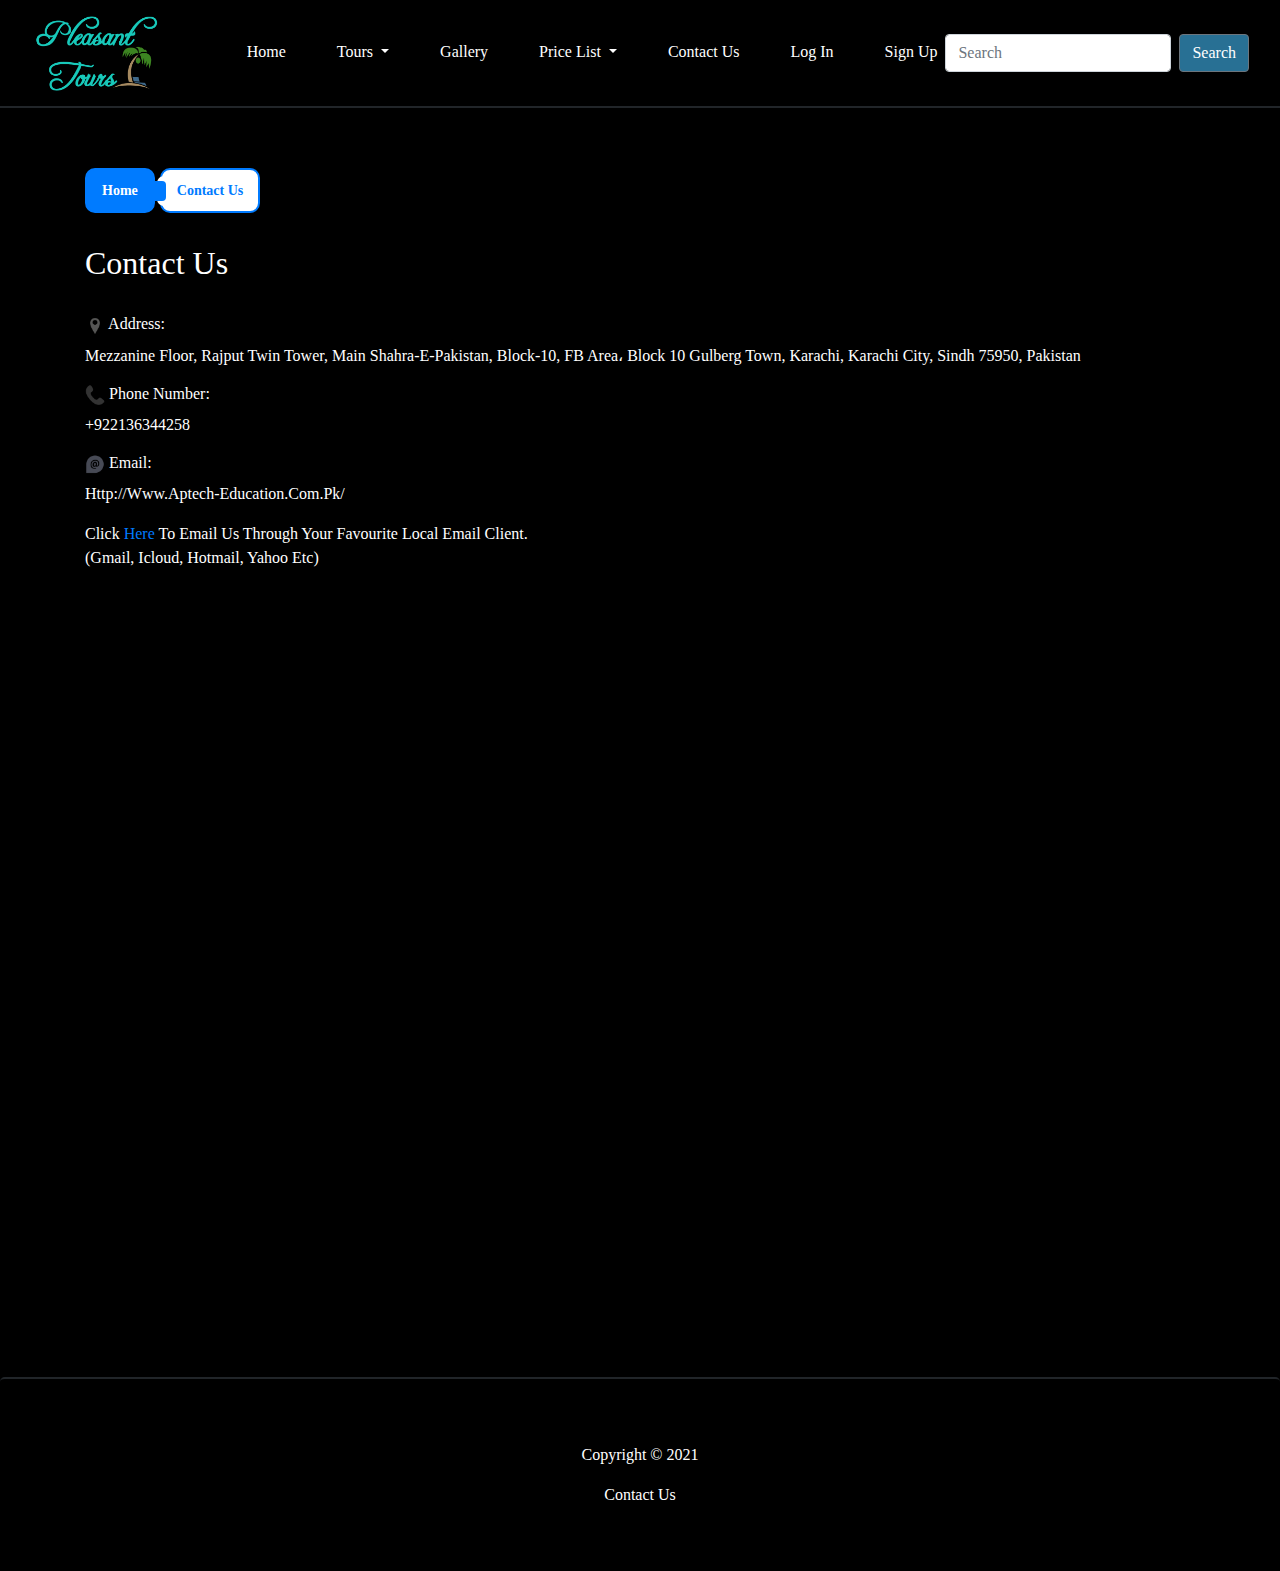
<file: Group A/Pleasant Tours/Project/contactus.html>
<!doctype html>
<html lang="en">
<head>
<meta charset="utf-8">
<title>Contact Us</title>

<meta name="viewport" content="width=device-width, initial-scale=1, shrink-to-fit=no">

<link rel="stylesheet" href="https://maxcdn.bootstrapcdn.com/bootstrap/4.5.2/css/bootstrap.min.css">

<link rel="stylesheet" type="text/css" href="css/breadcrumb.css">

<link rel="stylesheet" type="text/css" href="css/headfoot.css">

<link rel="stylesheet" type="text/css" href="css/indexcss.css">

<link type="text/javascript" href="js/indexjs.js">

<script src="https://ajax.googleapis.com/ajax/libs/jquery/3.5.1/jquery.min.js"></script>

<script src="https://cdnjs.cloudflare.com/ajax/libs/popper.js/1.16.0/umd/popper.min.js"></script>

<script src="https://maxcdn.bootstrapcdn.com/bootstrap/4.5.2/js/bootstrap.min.js"></script>


</head>
<body>

<nav class="navbar  justify-content-end navbar-expand-lg fixed-top header" >
  <div class="container-fluid">
    <a class="navbar-brand" href="index.html">
      <img class="logo horizontal-logo" src="image/logo.PNG" height="80" alt="logo">
    </a>
    
    <button class="navbar-toggler navbar-light" type="button" data-toggle="collapse" data-target="#navbarSupportedContent" aria-controls="navbarSupportedContent" aria-expanded="false" aria-label="Toggle navigation" >
      <span class="navbar-toggler-icon" ></span>
    </button>
    <div class="collapse navbar-collapse"  id="navbarSupportedContent">
      <ul class="navbar-nav ml-auto">
        <li class="nav-item">
          <a class="nav-link anch" href="index.html">Home</a>
        </li>
        <li class="nav-item dropdown ">
          <a class="nav-link dropdown-toggle anch" href="#" id="navbarDropdown1" role="button" data-toggle="dropdown" aria-haspopup="true" aria-expanded="false">
          Tours
          </a>
          <div class="dropdown-menu " style="background-color:white"  aria-labelledby="navbarDropdown1">
            <a class="dropdown-item" style="color:#000" href="beaches.html">Beaches</a>
            <a class="dropdown-item" style="color:#000" href="forts.html">Forts/Palaces</a>
            <a class="dropdown-item" style="color:#000" href="hillstations.html">Hill Stations</a>
            <a class="dropdown-item" style="color:#000" href="international.html">International</a>
            <a class="dropdown-item" style="color:#000" href="islands.html">Islands</a>
            <a class="dropdown-item" style="color:#000" href="mountains.html">Mountains</a>
            <a class="dropdown-item" style="color:#000" href="world_heritage.html">World Heritage</a>
          </div>
        </li>
        <li class="nav-item">
          <a class="nav-link anch" href="gallery.html">Gallery</a>
        </li>
        <li class="nav-item dropdown ">
          <a class="nav-link dropdown-toggle anch" href="#" id="navbarDropdown1" role="button" data-toggle="dropdown" aria-haspopup="true" aria-expanded="false">
          Price List
          </a>
          <div class="dropdown-menu " style="background-color:white"  aria-labelledby="navbarDropdown1">
            <a class="dropdown-item anch2"  href="documents/PleasantToursPriceList.docx">Download</a>
          </div>
        </li>
        <li class="nav-item">
          <a class="nav-link anch" href="contactus.html">Contact Us</a>
        </li>
        <li class="nav-item">
          <a class="nav-link anch" href="" data-toggle="modal" data-target="#loginModal">Log In</a>
        </li>
        <li class="nav-item">
          <a class="nav-link anch" href="signup.html">Sign Up</a>
        </li>
       
      </ul>
      
      <form onsubmit="event.preventDefault()" class="form-inline my-2 my-lg-0"> <input class="form-control mr-sm-2" type="text" placeholder="Search"> <button style="background-color:#287094" class="btn btn-secondary my-2 my-sm-0" type="submit">Search</button> </form>
      
    </div>
  </div>
</nav>

<br>
<br>
<br>
<br>
<br>
<br>
<br>




<div class="container">


<ol class="breadcrumb">
    <li><a href="index.html">Home</a></li>
    <li class="active">Contact Us</li>
</ol>
<br>
<br>
</div>

<div class="container s2">

  <h2>Contact Us</h2>
  <br>
  
  
  <h6><img src="image/addressicon.ico" height="20px"> Address:</h6>
  <p>Mezzanine Floor, Rajput Twin Tower, Main Shahra-e-Pakistan, Block-10, FB Area، Block 10 Gulberg Town, Karachi, Karachi City, Sindh 75950, Pakistan</p>
 
 <h6><img src="image/phoneicon.ico" height="20px"> Phone Number:</h6>
 <p>+922136344258</p>
 
 <h6><img src="image/atsignicon.ico" height="20px"> Email:</h6>
 <p>http://www.aptech-education.com.pk/</p>
 
  <p>Click <a href="mailto:customercare@aptech.ac.in?subject=Email to Pleasant Tours">here </a> to Email us through your favourite local email client.
  <br>
  (gmail, icloud, hotmail, yahoo etc)
  </p>
   
  
</div>






<br>
<br>
<br>
<br>


<div class="container s2">

<iframe src="https://www.google.com/maps/embed?pb=!1m18!1m12!1m3!1d14471.945631587905!2d67.06449937863567!3d24.932532948976036!2m3!1f0!2f0!3f0!3m2!1i1024!2i768!4f13.1!3m3!1m2!1s0x0%3A0x8eef9ba9639151a5!2sAPTECH%20Computer%20Education%20F.B%20.Area!5e0!3m2!1sen!2s!4v1627719448989!5m2!1sen!2s" width="100%" height="400" style="border:0;" allowfullscreen="" loading="lazy"></iframe>







</div>




<br>
<br>
<br>
<br>
<br>
<br>
<br>
<br>
<br>
<br>
<br>
<br>







<div class="modal fade" id="loginModal" tabindex="-1" role="dialog" aria-labelledby="exampleModalLabel" aria-hidden="true">
  <div class="modal-dialog modal-dialog-centered" role="document">
    <div class="modal-content">
      <div class="modal-header border-bottom-0">
        <button type="button" class="close" data-dismiss="modal" aria-label="Close">
          <span aria-hidden="true">×</span>
        </button>
      </div>
      <div class="modal-body">
        <div class="form-title text-center">
          <h4>Login</h4>
        </div>
        <div class="d-flex flex-column text-center">
          <form>
            <div class="form-group">
              <input type="email" class="form-control" id="email1"placeholder="Your email address...">
            </div>
            <div class="form-group">
              <input type="password" class="form-control" id="password1" placeholder="Your password...">
            </div>
            <button type="button" class="btn btn-info btn-block btn-round" data-toggle="modal" data-target="#exampleModal123">Login</button>
          </form>
          
         
          <div class="d-flex justify-content-center social-buttons">
           
          </di>
        </div>
      </div>
    </div>
      <div class="modal-footer d-flex justify-content-center">
        <div class="signup-section">Not a member yet? <a href="signup.html" class="text-info"> Sign Up</a>.</div>
      </div>
  </div>
</div>
</div>




<div class="modal fade" id="exampleModal123" tabindex="-1" role="dialog" aria-labelledby="exampleModalLabel" aria-hidden="true">
  <div class="modal-dialog" role="document">
    <div class="modal-content">
      <div class="modal-header">
        <h5 style="color:#000" class="modal-title" id="exampleModalLabel">Congratulations You Have Signed In Successfully</h5>
        <button type="button" class="close" data-dismiss="modal" aria-label="Close">
          <span aria-hidden="true">&times;</span>
        </button>
      </div>
      <div class="modal-body">
        Now Enjoy Our Website
      </div>
      <div class="modal-footer">
        <button type="button" class="btn btn-secondary" data-dismiss="modal">Close</button>
        <button type="button" class="btn btn-primary" data-dismiss="modal">Save changes</button>
      </div>
    </div>
  </div>
</div>




<div class="jumbotron text-center footer" style="margin-bottom:0; background-color:;">
  <p style="color:">Copyright &copy; 2021</p>
  <a class="anch" href="contactus.html">Contact Us</a>
  

</div>

</body>
</html>
</file>
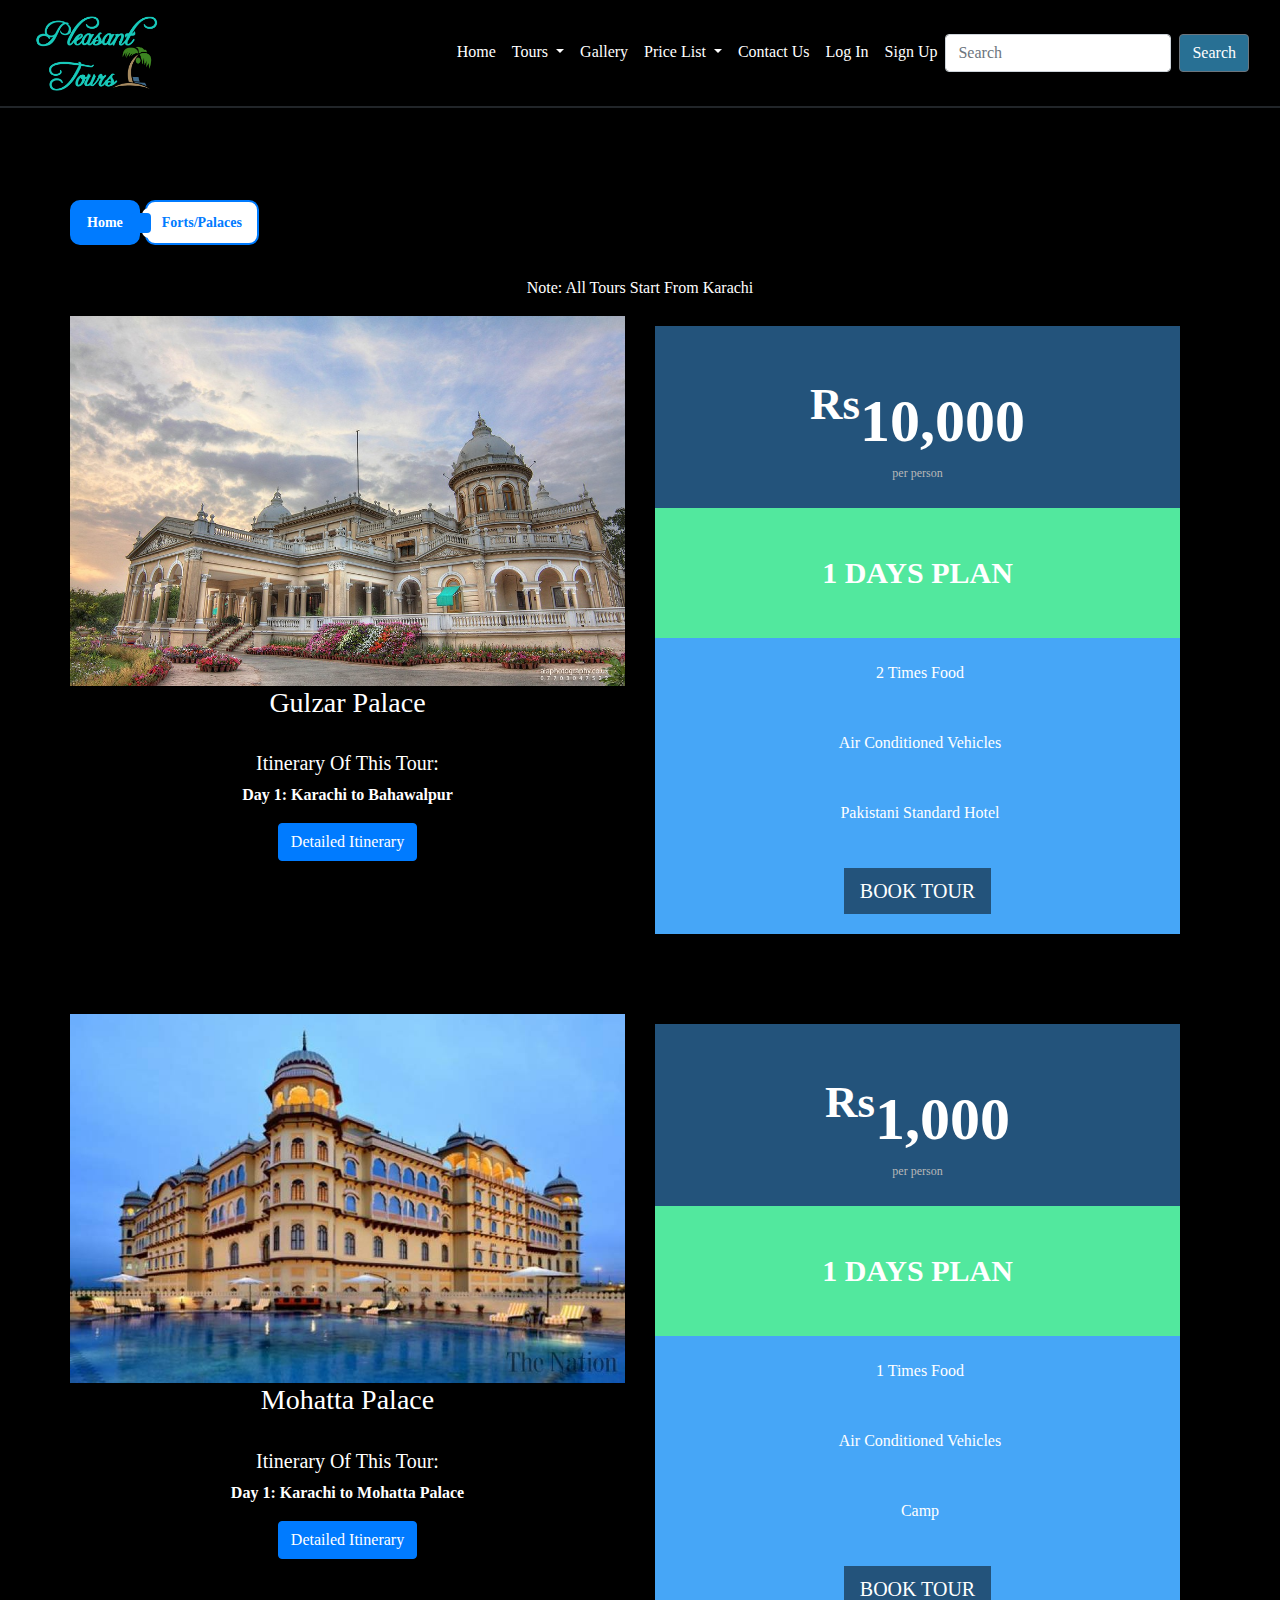
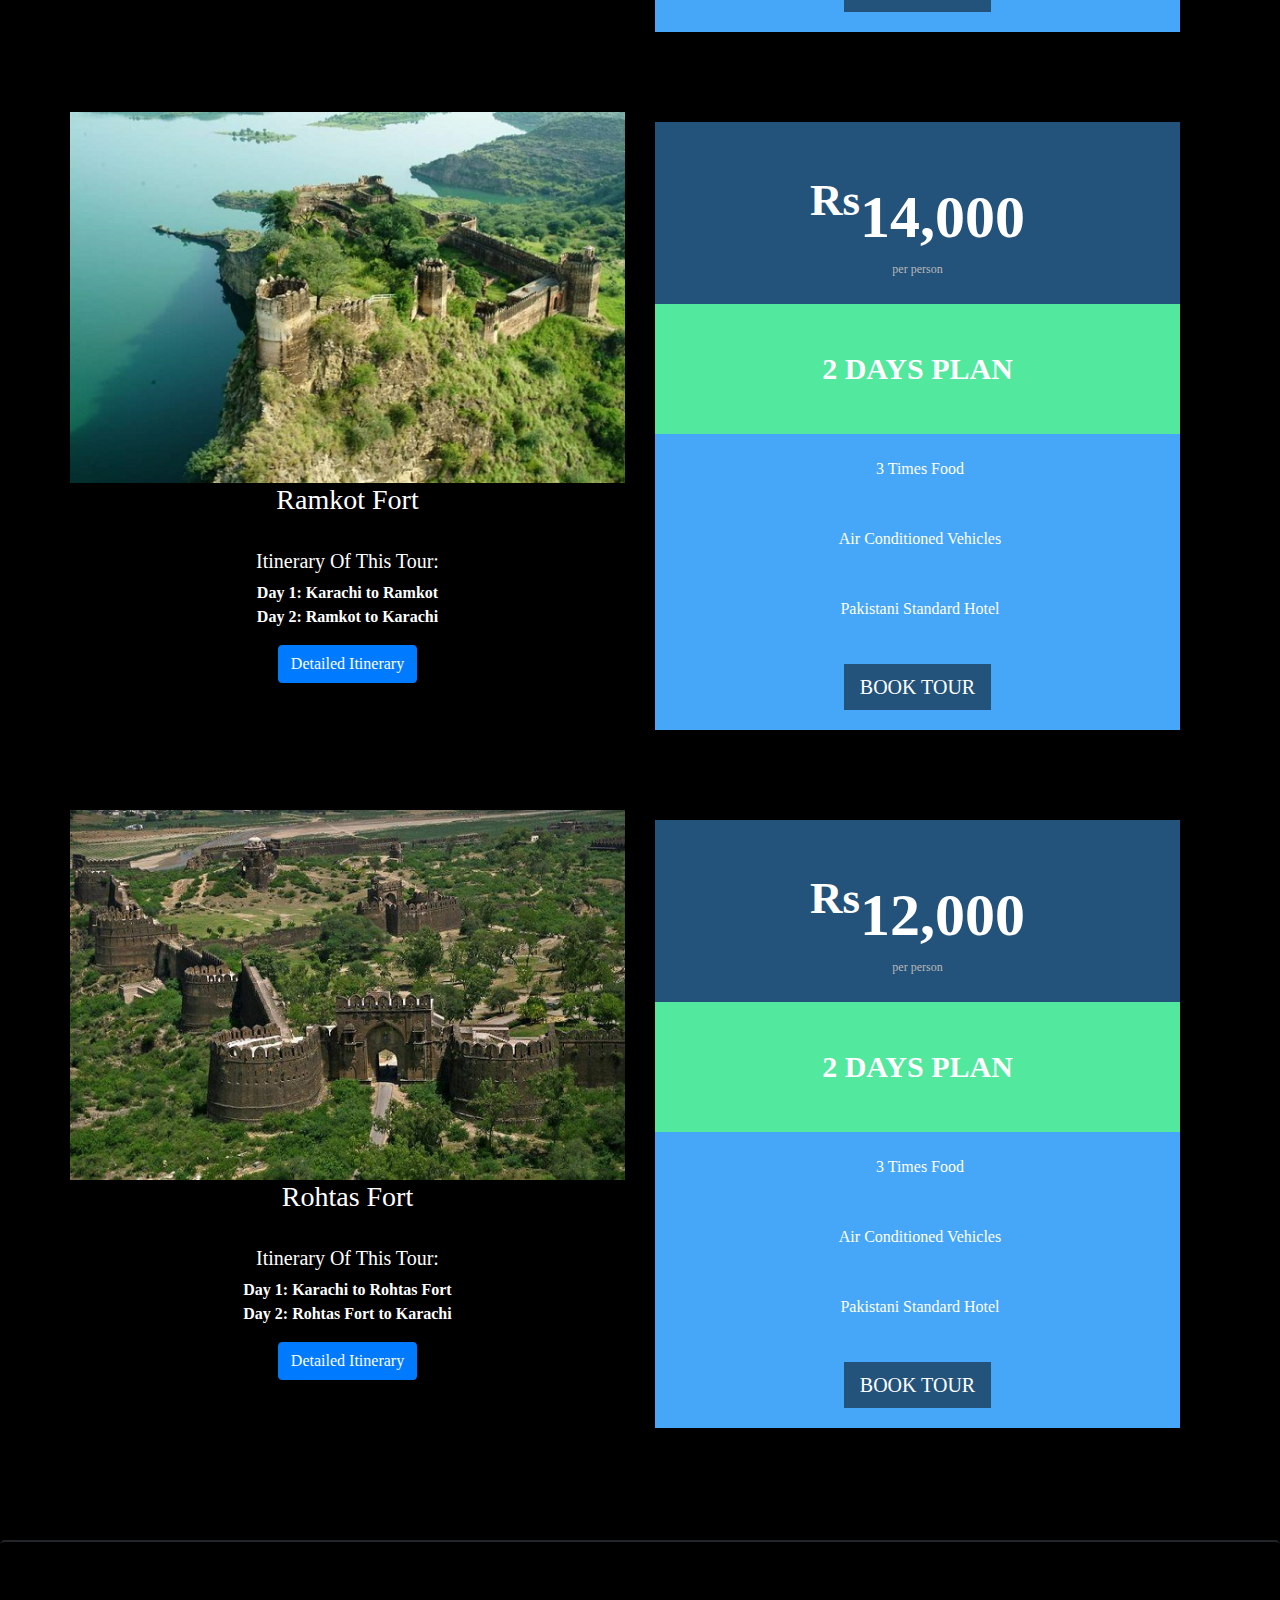
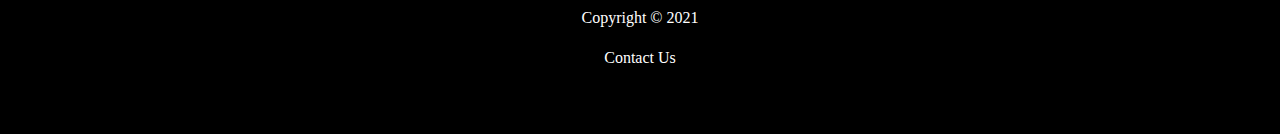
<file: Group A/Pleasant Tours/Project/forts.html>
<!doctype html>
<html lang="en">
<head>
<meta charset="utf-8">
<title>Forts/Palaces</title>

<meta name="viewport" content="width=device-width, initial-scale=1, shrink-to-fit=no">

<link rel="stylesheet" href="https://maxcdn.bootstrapcdn.com/bootstrap/4.5.2/css/bootstrap.min.css">

<link rel="stylesheet" type="text/css" href="css/headfoot.css">

<link rel="stylesheet" type="text/css" href="css/price.css.css">

<link rel="stylesheet" type="text/css" href="css/breadcrumb.css">

<link rel="stylesheet" type="text/css" href="css/login.css">

<link type="text/javascript" href="js/login.js">

<script src="https://ajax.googleapis.com/ajax/libs/jquery/3.5.1/jquery.min.js"></script>

<script src="https://cdnjs.cloudflare.com/ajax/libs/popper.js/1.16.0/umd/popper.min.js"></script>

<script src="https://maxcdn.bootstrapcdn.com/bootstrap/4.5.2/js/bootstrap.min.js"></script>

</head>

<body>

<nav class="navbar  justify-content-end navbar-expand-lg fixed-top header" >
  <div class="container-fluid">
    <a class="navbar-brand" href="index.html">
      <img class="logo horizontal-logo" src="image/logo.PNG" height="80" alt="logo">
    </a>
    
    <button class="navbar-toggler navbar-light" type="button" data-toggle="collapse" data-target="#navbarSupportedContent" aria-controls="navbarSupportedContent" aria-expanded="false" aria-label="Toggle navigation" >
      <span class="navbar-toggler-icon" ></span>
    </button>
    <div class="collapse navbar-collapse"  id="navbarSupportedContent">
      <ul class="navbar-nav ml-auto">
        <li class="nav-item">
          <a class="nav-link anch" href="index.html">Home</a>
        </li>
        <li class="nav-item dropdown ">
          <a class="nav-link dropdown-toggle anch" href="#" id="navbarDropdown1" role="button" data-toggle="dropdown" aria-haspopup="true" aria-expanded="false">
          Tours
          </a>
          <div class="dropdown-menu " style="background-color:white"  aria-labelledby="navbarDropdown1">
            <a class="dropdown-item" style="color:#000" href="beaches.html">Beaches</a>
            <a class="dropdown-item" style="color:#000" href="forts.html">Forts/Palaces</a>
            <a class="dropdown-item" style="color:#000" href="hillstations.html">Hill Stations</a>
            <a class="dropdown-item" style="color:#000" href="international.html">International</a>
            <a class="dropdown-item" style="color:#000" href="islands.html">Islands</a>
            <a class="dropdown-item" style="color:#000" href="mountains.html">Mountains</a>
            <a class="dropdown-item" style="color:#000" href="world_heritage.html">World Heritage</a>
          </div>
        </li>
        <li class="nav-item">
          <a class="nav-link anch" href="gallery.html">Gallery</a>
        </li>
        <li class="nav-item dropdown ">
          <a class="nav-link dropdown-toggle anch" href="#" id="navbarDropdown1" role="button" data-toggle="dropdown" aria-haspopup="true" aria-expanded="false">
          Price List
          </a>
          <div class="dropdown-menu " style="background-color:white"  aria-labelledby="navbarDropdown1">
            <a class="dropdown-item anch2"  href="documents/PleasantToursPriceList.docx">Download</a>
          </div>
        </li>
        <li class="nav-item">
          <a class="nav-link anch" href="contactus.html">Contact Us</a>
        </li>
        <li class="nav-item">
          <a class="nav-link anch" href="" data-toggle="modal" data-target="#loginModal">Log In</a>
        </li>
        <li class="nav-item">
          <a class="nav-link anch" href="signup.html">Sign Up</a>
        </li>
       
      </ul>
      
      <form onsubmit="event.preventDefault()" class="form-inline my-2 my-lg-0"> <input class="form-control mr-sm-2" type="text" placeholder="Search"> <button style="background-color:#287094" class="btn btn-secondary my-2 my-sm-0" type="submit">Search</button> </form>
      
    </div>
  </div>
</nav>









<br>
<br>
<br>
<br>
<br>
<br>
<br>





<div class="container">


<ol class="breadcrumb">
    <li><a href="index.html">Home</a></li>
    <li class="active">Forts/Palaces</li>
</ol>
<br>
<br>





<center><p>Note: All Tours Start From Karachi </p></center>



<div id="gulzar" class="row s1">  

<div class="col-md-6 col-sm-6">
<CENTER><img src="image/fort2.jpg" class="img-fluid" alt="Responsive image"><h3>Gulzar Palace</h3>
<br>

<h5>Itinerary Of This Tour:</h5>
<p><strong>Day 1: Karachi to Bahawalpur<br>

</strong></p>
<button class="btn btn-primary" type="button" data-toggle="collapse" data-target="#collapseExample1" aria-expanded="false" aria-controls="collapseExample">
    Detailed Itinerary
  </button>

<div class="collapse anch3" id="collapseExample1">
  <div class=" card-body">
   <p> <a class="anch " href="documents/Gulzarpalace.docx" target="_blank">Download</a></p>
  </div>
</div>
</CENTER>
</div>

        <div class="row col-md-6 col-sm-6 db-padding-btm db-attached">
           
            <div class="col-xs-12 col-sm-12 col-md-12 col-lg-12">
                 <div class="db-wrapper">
                <div class="db-pricing-eleven db-bk-color-two popular">
                    <div class="price">
                        <sup>Rs</sup>10,000
                                <small>per person</small>
                    </div>
                    <div class="type">
                        1 DAYS PLAN
                    </div>
                    <ul>

                        <li><i class="glyphicon "></i>2 Times Food </li>
                        <li><i class="glyphicon "></i>Air Conditioned Vehicles</li>
                        <li><i class="glyphicon "></i>Pakistani Standard Hotel</li>
                    </ul>
                    <div class="pricing-footer">

                        <a href="#" class="btn db-button-color-square btn-lg" data-toggle="modal" data-target="#loginModal">BOOK TOUR</a>
                    </div>
                </div>
                     </div>
            </div>
           

        </div>

    </div>
    
    
    
    
    <div id="mohatta" class="row s1">  

<div class="col-md-6 col-sm-6">
<CENTER><img src="image/fort1.jpg" class="img-fluid" alt="Responsive image"><h3>Mohatta Palace</h3>
<br>

<h5>Itinerary Of This Tour:</h5>
<p><strong>Day 1: Karachi to Mohatta Palace<br>

</strong></p>
<button class="btn btn-primary" type="button" data-toggle="collapse" data-target="#collapseExample2" aria-expanded="false" aria-controls="collapseExample">
    Detailed Itinerary
  </button>

<div class="collapse anch3" id="collapseExample2">
  <div class=" card-body">
   <p> <a class="anch " href="documents/Mohattapalace.docx" target="_blank">Download</a></p>
  </div>
</div>
</CENTER>
</div>

        <div class="row col-md-6 col-sm-6 db-padding-btm db-attached">
           
            <div class="col-xs-12 col-sm-12 col-md-12 col-lg-12">
                 <div class="db-wrapper">
                <div class="db-pricing-eleven db-bk-color-two popular">
                    <div class="price">
                        <sup>Rs</sup>1,000
                                <small>per person</small>
                    </div>
                    <div class="type">
                        1 DAYS PLAN
                    </div>
                    <ul>

                        <li><i class="glyphicon "></i>1 Times Food </li>
                        <li><i class="glyphicon "></i>Air Conditioned Vehicles</li>
                        <li><i class="glyphicon "></i>Camp</li>
                    </ul>
                    <div class="pricing-footer">

                        <a href="#" class="btn db-button-color-square btn-lg" data-toggle="modal" data-target="#loginModal">BOOK TOUR</a>
                    </div>
                </div>
                     </div>
            </div>
           

        </div>

    </div>
    
    
    
    
    <div id="ramkot" class="row s1">  

<div class="col-md-6 col-sm-6">
<CENTER><img src="image/fort4.jpg" class="img-fluid" alt="Responsive image"><h3>Ramkot Fort</h3>
<br>

<h5>Itinerary Of This Tour:</h5>
<p><strong>Day 1: Karachi to Ramkot<br>
Day 2: Ramkot to Karachi<br>

</strong></p>
<button class="btn btn-primary" type="button" data-toggle="collapse" data-target="#collapseExample3" aria-expanded="false" aria-controls="collapseExample">
    Detailed Itinerary
  </button>

<div class="collapse anch3" id="collapseExample3">
  <div class=" card-body">
   <p> <a class="anch " href="documents/Ramkotfort.docx" target="_blank">Download</a></p>
  </div>
</div>
</CENTER>
</div>

        <div class="row col-md-6 col-sm-6 db-padding-btm db-attached">
           
            <div class="col-xs-12 col-sm-12 col-md-12 col-lg-12">
                 <div class="db-wrapper">
                <div class="db-pricing-eleven db-bk-color-two popular">
                    <div class="price">
                        <sup>Rs</sup>14,000
                                <small>per person</small>
                    </div>
                    <div class="type">
                        2 DAYS PLAN
                    </div>
                    <ul>

                        <li><i class="glyphicon "></i>3 Times Food </li>
                        <li><i class="glyphicon "></i>Air Conditioned Vehicles</li>
                        <li><i class="glyphicon "></i>Pakistani Standard Hotel</li>
                    </ul>
                    <div class="pricing-footer">

                        <a href="#" class="btn db-button-color-square btn-lg" data-toggle="modal" data-target="#loginModal">BOOK TOUR</a>
                    </div>
                </div>
                     </div>
            </div>
           

        </div>

    </div>
    
    
    
    
    <div id="rohtas" class="row s1">  

<div class="col-md-6 col-sm-6">
<CENTER><img src="image/fort3.jpg" class="img-fluid" alt="Responsive image"><h3>Rohtas Fort</h3>
<br>

<h5>Itinerary Of This Tour:</h5>
<p><strong>Day 1: Karachi to Rohtas Fort<br>
Day 2: Rohtas Fort to Karachi<br>

</strong></p>
<button class="btn btn-primary" type="button" data-toggle="collapse" data-target="#collapseExample4" aria-expanded="false" aria-controls="collapseExample">
    Detailed Itinerary
  </button>

<div class="collapse anch3" id="collapseExample4">
  <div class=" card-body">
   <p> <a class="anch " href="documents/Rohtasfort.docx" target="_blank">Download</a></p>
  </div>
</div>
</CENTER>
</div>

        <div class="row col-md-6 col-sm-6 db-padding-btm db-attached">
           
            <div class="col-xs-12 col-sm-12 col-md-12 col-lg-12">
                 <div class="db-wrapper">
                <div class="db-pricing-eleven db-bk-color-two popular">
                    <div class="price">
                        <sup>Rs</sup>12,000
                                <small>per person</small>
                    </div>
                    <div class="type">
                        2 DAYS PLAN
                    </div>
                    <ul>

                        <li><i class="glyphicon "></i>3 Times Food </li>
                        <li><i class="glyphicon "></i>Air Conditioned Vehicles</li>
                        <li><i class="glyphicon "></i>Pakistani Standard Hotel</li>
                    </ul>
                    <div class="pricing-footer">

                        <a href="#" class="btn db-button-color-square btn-lg" data-toggle="modal" data-target="#loginModal">BOOK TOUR</a>
                    </div>
                </div>
                     </div>
            </div>
           

        </div>

    </div>
    
    
    
    
    
    
    
    
    
    
    <div class="modal fade" id="loginModal" tabindex="-1" role="dialog" aria-labelledby="exampleModalLabel" aria-hidden="true">
  <div class="modal-dialog modal-dialog-centered" role="document">
    <div class="modal-content">
      <div class="modal-header border-bottom-0">
        <button type="button" class="close" data-dismiss="modal" aria-label="Close">
          <span aria-hidden="true">×</span>
        </button>
      </div>
      <div class="modal-body">
        <div class="form-title text-center">
          <h4>Login</h4>
        </div>
        <div class="d-flex flex-column text-center">
          <form>
            <div class="form-group">
              <input type="email" class="form-control" id="email1"placeholder="Your email address..." required>
            </div>
            <div class="form-group">
              <input type="password" class="form-control" id="password1" placeholder="Your password..." required>
            </div>
            <button type="button" class="btn btn-info btn-block btn-round" data-toggle="modal" data-target="#exampleModal123">Login</button>
          </form>
          
         
          <div class="d-flex justify-content-center social-buttons">
           
          </di>
        </div>
      </div>
    </div>
      <div class="modal-footer d-flex justify-content-center">
        <div class="signup-section">Not a member yet? <a href="signup.html" class="text-info"> Sign Up</a>.</div>
      </div>
  </div>
</div>
</div>

    
    




<div class="modal fade" id="exampleModal123" tabindex="-1" role="dialog" aria-labelledby="exampleModalLabel" aria-hidden="true">
  <div class="modal-dialog" role="document">
    <div class="modal-content">
      <div class="modal-header">
        <h5 style="color:#000"  class="modal-title" id="exampleModalLabel">Congratulations You Have Signed In Successfully</h5>
        <button type="button" class="close" data-dismiss="modal" aria-label="Close">
          <span aria-hidden="true">&times;</span>
        </button>
      </div>
      <div class="modal-body">
        Now Enjoy Our Website
      </div>
      <div class="modal-footer">
        <button type="button" class="btn btn-secondary" data-dismiss="modal">Close</button>
        <button type="button" class="btn btn-primary" data-dismiss="modal">Save changes</button>
      </div>
    </div>
  </div>
</div>






</div>




<div class="jumbotron text-center footer" style="margin-bottom:0; background-color:;">
  <p style="color:">Copyright &copy; 2021</p>
  <a class="anch" href="contactus.html">Contact Us</a>
 

</div>

</body>
</html>
</file>
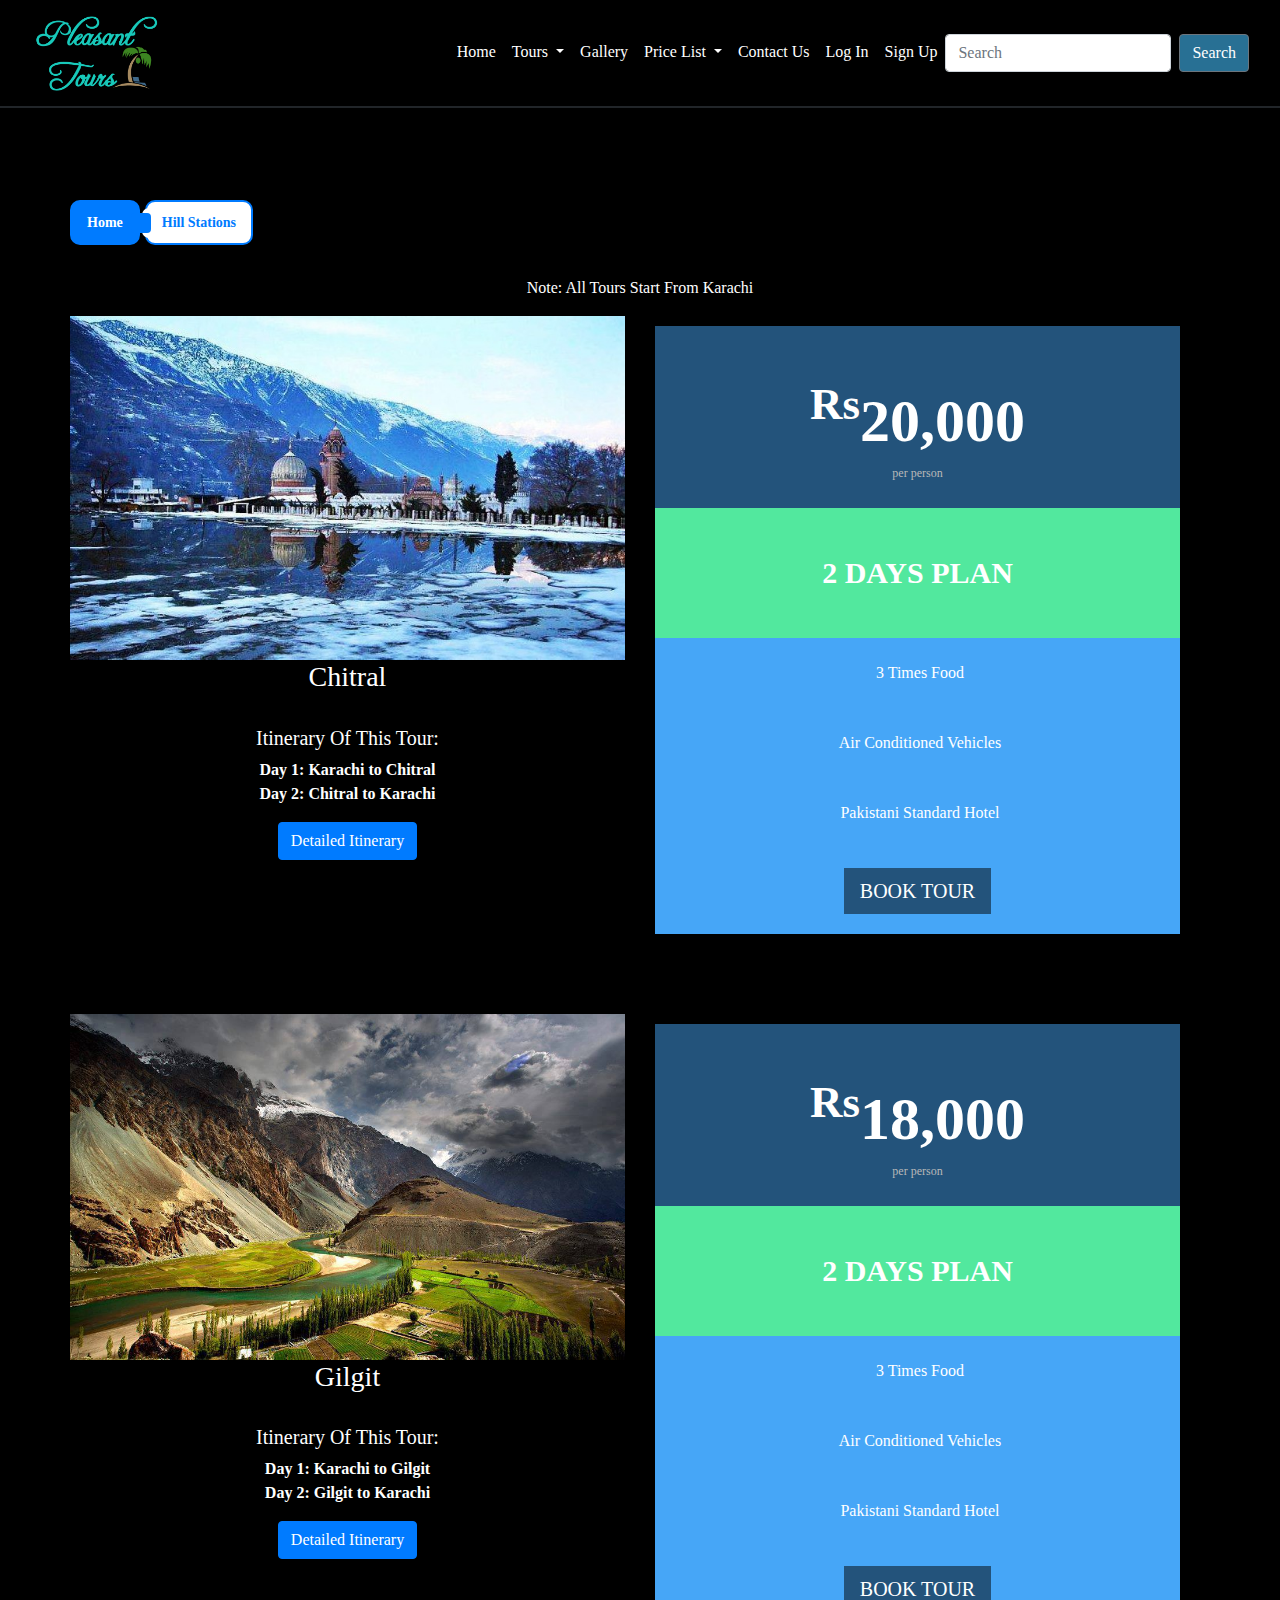
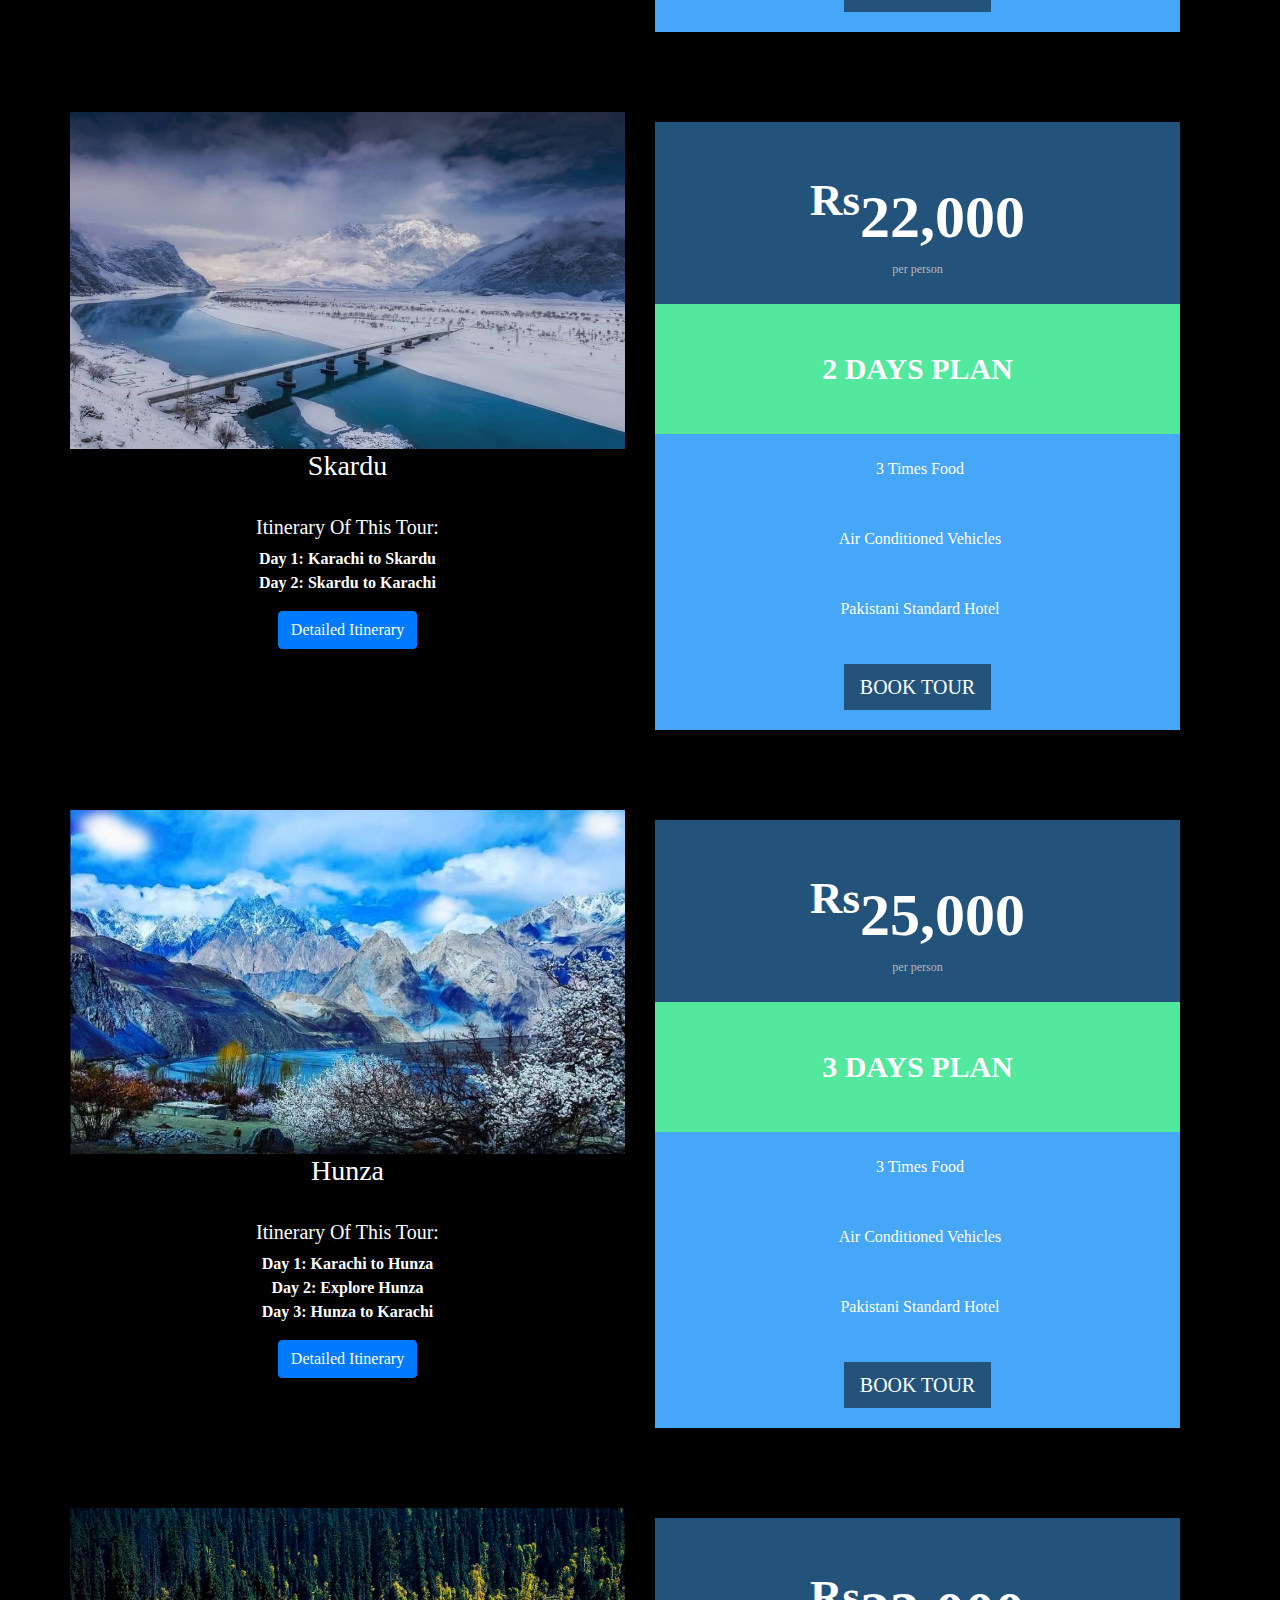
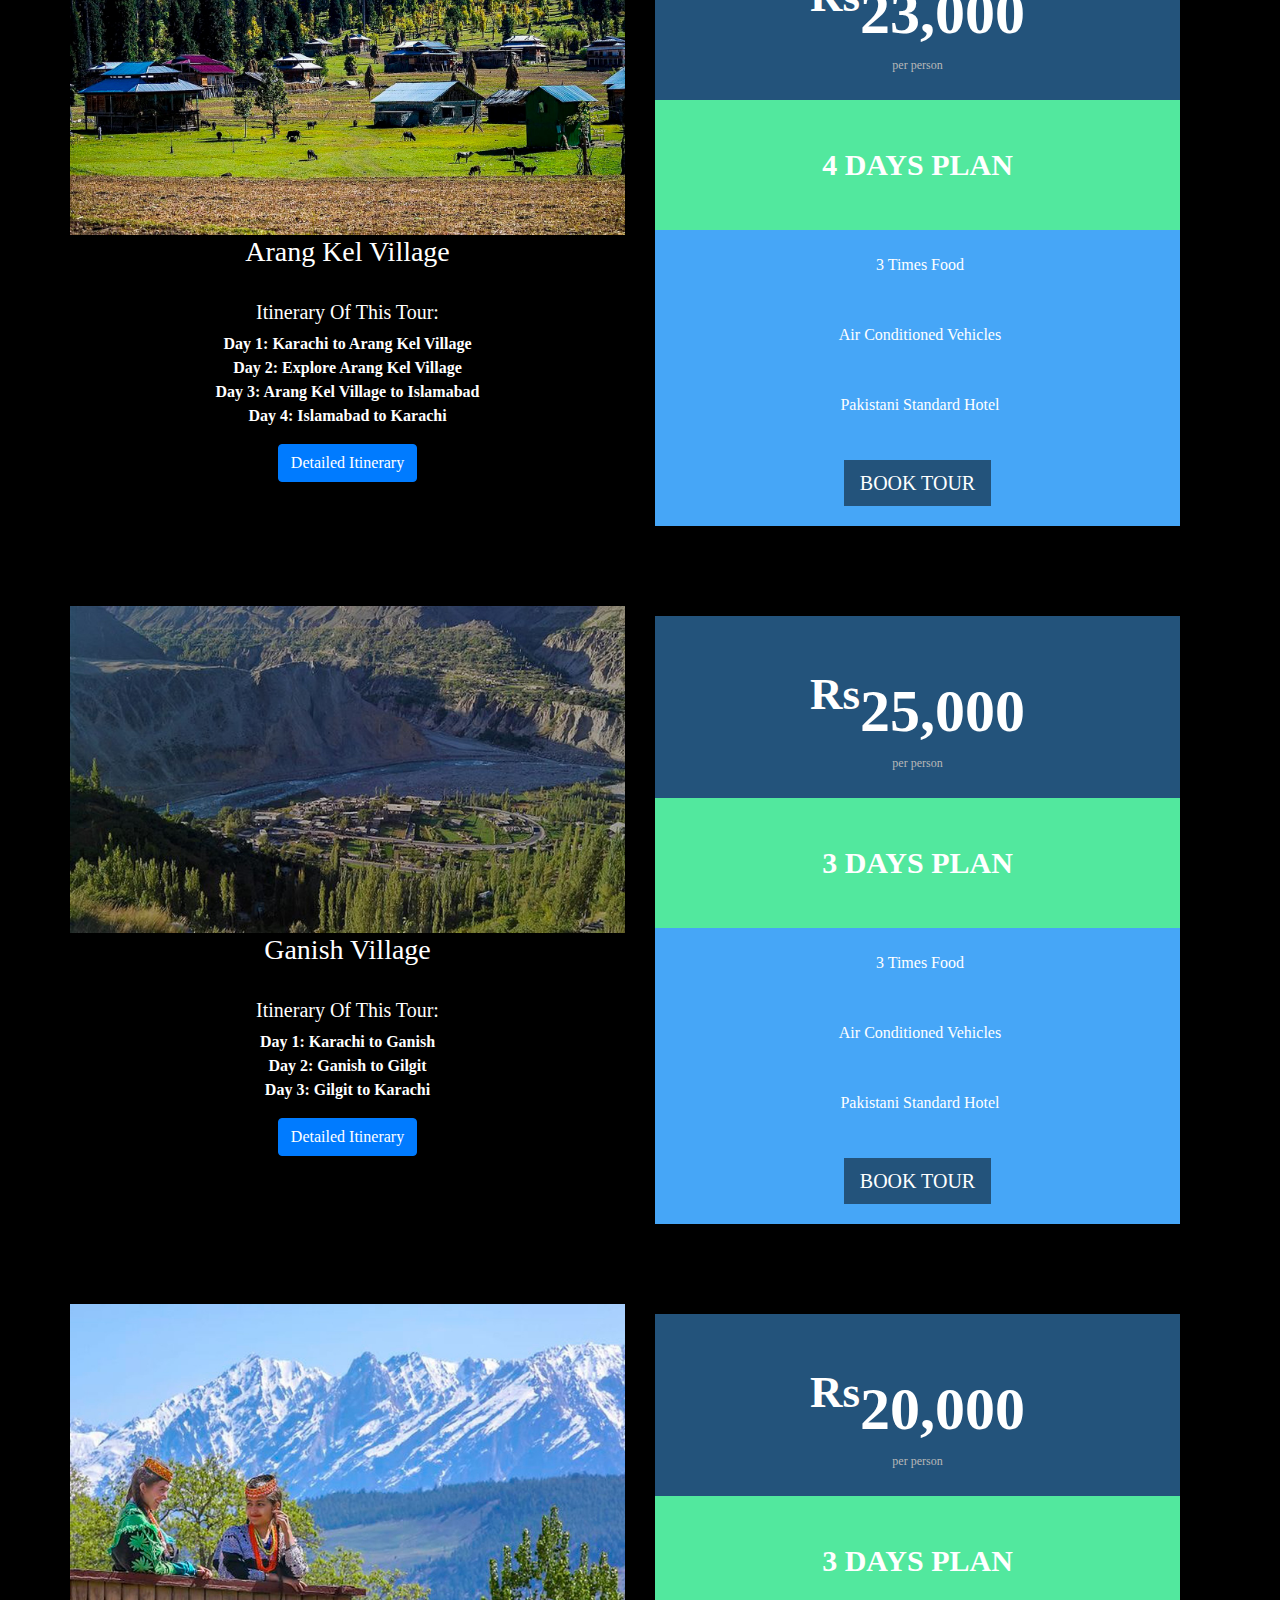
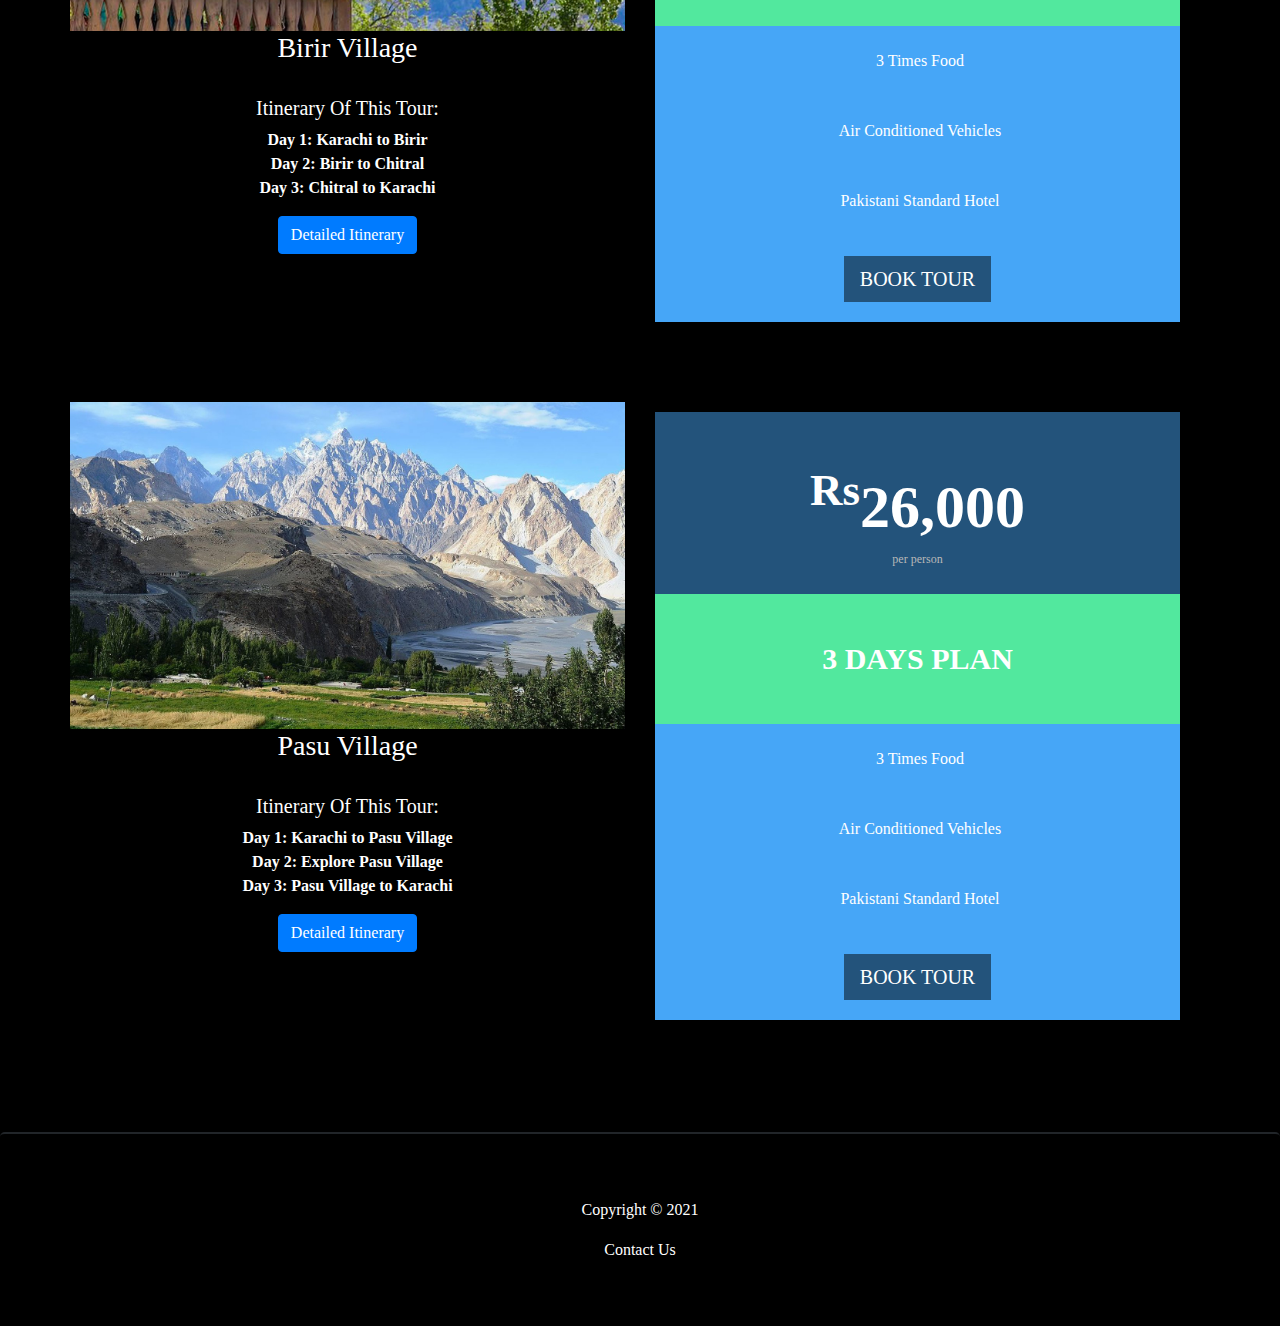
<file: Group A/Pleasant Tours/Project/hillstations.html>
<!doctype html>
<html lang="en">
<head>
<meta charset="utf-8">
<title>Hill Stations</title>

<meta name="viewport" content="width=device-width, initial-scale=1, shrink-to-fit=no">

<link rel="stylesheet" href="https://maxcdn.bootstrapcdn.com/bootstrap/4.5.2/css/bootstrap.min.css">

<link rel="stylesheet" type="text/css" href="css/breadcrumb.css">

<link rel="stylesheet" type="text/css" href="css/price.css.css">

<link rel="stylesheet" type="text/css" href="css/headfoot.css">

<link rel="stylesheet" type="text/css" href="css/login.css">

<link type="text/javascript" href="js/login.js">

<script src="https://ajax.googleapis.com/ajax/libs/jquery/3.5.1/jquery.min.js"></script>

<script src="https://cdnjs.cloudflare.com/ajax/libs/popper.js/1.16.0/umd/popper.min.js"></script>

<script src="https://maxcdn.bootstrapcdn.com/bootstrap/4.5.2/js/bootstrap.min.js"></script>

</head>

<body>

<nav class="navbar  justify-content-end navbar-expand-lg fixed-top header" >
  <div class="container-fluid">
    <a class="navbar-brand" href="index.html">
      <img class="logo horizontal-logo" src="image/logo.PNG" height="80" alt="logo">
    </a>
    
    <button class="navbar-toggler navbar-light" type="button" data-toggle="collapse" data-target="#navbarSupportedContent" aria-controls="navbarSupportedContent" aria-expanded="false" aria-label="Toggle navigation" >
      <span class="navbar-toggler-icon" ></span>
    </button>
    <div class="collapse navbar-collapse"  id="navbarSupportedContent">
      <ul class="navbar-nav ml-auto">
        <li class="nav-item">
          <a class="nav-link anch" href="index.html">Home</a>
        </li>
        <li class="nav-item dropdown ">
          <a class="nav-link dropdown-toggle anch" href="#" id="navbarDropdown1" role="button" data-toggle="dropdown" aria-haspopup="true" aria-expanded="false">
          Tours
          </a>
          <div class="dropdown-menu " style="background-color:white"  aria-labelledby="navbarDropdown1">
            <a class="dropdown-item" style="color:#000" href="beaches.html">Beaches</a>
            <a class="dropdown-item" style="color:#000" href="forts.html">Forts/Palaces</a>
            <a class="dropdown-item" style="color:#000" href="hillstations.html">Hill Stations</a>
            <a class="dropdown-item" style="color:#000" href="international.html">International</a>
            <a class="dropdown-item" style="color:#000" href="islands.html">Islands</a>
            <a class="dropdown-item" style="color:#000" href="mountains.html">Mountains</a>
            <a class="dropdown-item" style="color:#000" href="world_heritage.html">World Heritage</a>
          </div>
        </li>
        <li class="nav-item">
          <a class="nav-link anch" href="gallery.html">Gallery</a>
        </li>
        <li class="nav-item dropdown ">
          <a class="nav-link dropdown-toggle anch" href="#" id="navbarDropdown1" role="button" data-toggle="dropdown" aria-haspopup="true" aria-expanded="false">
          Price List
          </a>
          <div class="dropdown-menu " style="background-color:white"  aria-labelledby="navbarDropdown1">
            <a class="dropdown-item anch2"  href="documents/PleasantToursPriceList.docx">Download</a>
          </div>
        </li>
        <li class="nav-item">
          <a class="nav-link anch" href="contactus.html">Contact Us</a>
        </li>
        <li class="nav-item">
          <a class="nav-link anch" href="" data-toggle="modal" data-target="#loginModal">Log In</a>
        </li>
        <li class="nav-item">
          <a class="nav-link anch" href="signup.html">Sign Up</a>
        </li>
       
      </ul>
      
      <form onsubmit="event.preventDefault()" class="form-inline my-2 my-lg-0"> <input class="form-control mr-sm-2" type="text" placeholder="Search"> <button style="background-color:#287094" class="btn btn-secondary my-2 my-sm-0" type="submit">Search</button> </form>
      
    </div>
  </div>
</nav>


<br>
<br>
<br>
<br>
<br>
<br>
<br>





<div class="container">


<ol class="breadcrumb">
    <li><a href="index.html">Home</a></li>
    <li class="active">Hill Stations</li>
</ol>
<br>
<br>




<center><p>Note: All Tours Start From Karachi </p></center>



<div id="chitral" class="row s1">  

<div class="col-md-6 col-sm-6">
<CENTER><img src="image/hill1.jpg" class="img-fluid" alt="Responsive image"><h3>Chitral</h3>
<br>

<h5>Itinerary Of This Tour:</h5>
<p><strong>Day 1: Karachi to Chitral<br>
Day 2: Chitral to Karachi<br>

</strong></p>
<button class="btn btn-primary" type="button" data-toggle="collapse" data-target="#collapseExample1" aria-expanded="false" aria-controls="collapseExample">
    Detailed Itinerary
  </button>

<div class="collapse anch3" id="collapseExample1">
  <div class=" card-body">
   <p> <a class="anch " href="documents/Chitral.docx" target="_blank">Download</a></p>
  </div>
</div>
</CENTER>
</div>

        <div class="row col-md-6 col-sm-6 db-padding-btm db-attached">
           
            <div class="col-xs-12 col-sm-12 col-md-12 col-lg-12">
                 <div class="db-wrapper">
                <div class="db-pricing-eleven db-bk-color-two popular">
                    <div class="price">
                        <sup>Rs</sup>20,000
                                <small>per person</small>
                    </div>
                    <div class="type">
                        2 DAYS PLAN
                    </div>
                    <ul>

                        <li><i class="glyphicon "></i>3 Times Food </li>
                        <li><i class="glyphicon "></i>Air Conditioned Vehicles</li>
                        <li><i class="glyphicon "></i>Pakistani Standard Hotel</li>
                    </ul>
                    <div class="pricing-footer">

                        <a href="#" class="btn db-button-color-square btn-lg" data-toggle="modal" data-target="#loginModal">BOOK TOUR</a>
                    </div>
                </div>
                     </div>
            </div>
           

        </div>

    </div>




<div id="gilgit" class="row s1">  

<div class="col-md-6 col-sm-6">
<CENTER><img src="image/hill2.jpg" class="img-fluid" alt="Responsive image"><h3>Gilgit</h3>
<br>

<h5>Itinerary Of This Tour:</h5>
<p><strong>Day 1: Karachi to Gilgit<br>
Day 2: Gilgit to Karachi<br>

</strong></p>
<button class="btn btn-primary" type="button" data-toggle="collapse" data-target="#collapseExample2" aria-expanded="false" aria-controls="collapseExample">
    Detailed Itinerary
  </button>

<div class="collapse anch3" id="collapseExample2">
  <div class=" card-body">
   <p> <a class="anch " href="documents/Gilgit.docx" target="_blank">Download</a></p>
  </div>
</div>
</CENTER>
</div>

        <div class="row col-md-6 col-sm-6 db-padding-btm db-attached">
           
            <div class="col-xs-12 col-sm-12 col-md-12 col-lg-12">
                 <div class="db-wrapper">
                <div class="db-pricing-eleven db-bk-color-two popular">
                    <div class="price">
                        <sup>Rs</sup>18,000
                                <small>per person</small>
                    </div>
                    <div class="type">
                        2 DAYS PLAN
                    </div>
                    <ul>

                        <li><i class="glyphicon "></i>3 Times Food </li>
                        <li><i class="glyphicon "></i>Air Conditioned Vehicles</li>
                        <li><i class="glyphicon "></i>Pakistani Standard Hotel</li>
                    </ul>
                    <div class="pricing-footer">

                        <a href="#" class="btn db-button-color-square btn-lg" data-toggle="modal" data-target="#loginModal">BOOK TOUR</a>
                    </div>
                </div>
                     </div>
            </div>
           

        </div>

    </div>




<div id="skardu" class="row s1">  

<div class="col-md-6 col-sm-6">
<CENTER><img src="image/hill3.jpg" class="img-fluid" alt="Responsive image"><h3>Skardu</h3>
<br>

<h5>Itinerary Of This Tour:</h5>
<p><strong>Day 1: Karachi to Skardu<br>
Day 2: Skardu to Karachi<br>

</strong></p>
<button class="btn btn-primary" type="button" data-toggle="collapse" data-target="#collapseExample3" aria-expanded="false" aria-controls="collapseExample">
    Detailed Itinerary
  </button>

<div class="collapse anch3" id="collapseExample3">
  <div class=" card-body">
   <p> <a class="anch " href="documents/Skardu.docx" target="_blank">Download</a></p>
  </div>
</div>
</CENTER>
</div>

        <div class="row col-md-6 col-sm-6 db-padding-btm db-attached">
           
            <div class="col-xs-12 col-sm-12 col-md-12 col-lg-12">
                 <div class="db-wrapper">
                <div class="db-pricing-eleven db-bk-color-two popular">
                    <div class="price">
                        <sup>Rs</sup>22,000
                                <small>per person</small>
                    </div>
                    <div class="type">
                        2 DAYS PLAN
                    </div>
                    <ul>

                        <li><i class="glyphicon "></i>3 Times Food </li>
                        <li><i class="glyphicon "></i>Air Conditioned Vehicles</li>
                        <li><i class="glyphicon "></i>Pakistani Standard Hotel</li>
                    </ul>
                    <div class="pricing-footer">

                        <a href="#" class="btn db-button-color-square btn-lg" data-toggle="modal" data-target="#loginModal">BOOK TOUR</a>
                    </div>
                </div>
                     </div>
            </div>
           

        </div>

    </div>



<div id="hunza" class="row s1">  

<div class="col-md-6 col-sm-6">
<CENTER><img src="image/hill4.jpg" class="img-fluid" alt="Responsive image"><h3>Hunza</h3>
<br>

<h5>Itinerary Of This Tour:</h5>
<p><strong>Day 1: Karachi to Hunza<br>
Day 2: Explore Hunza<br>
Day 3: Hunza to Karachi<br>

</strong></p>
<button class="btn btn-primary" type="button" data-toggle="collapse" data-target="#collapseExample4" aria-expanded="false" aria-controls="collapseExample">
    Detailed Itinerary
  </button>

<div class="collapse anch3" id="collapseExample4">
  <div class=" card-body">
   <p> <a class="anch " href="documents/Hunza.docx" target="_blank">Download</a></p>
  </div>
</div>
</CENTER>
</div>

        <div class="row col-md-6 col-sm-6 db-padding-btm db-attached">
           
            <div class="col-xs-12 col-sm-12 col-md-12 col-lg-12">
                 <div class="db-wrapper">
                <div class="db-pricing-eleven db-bk-color-two popular">
                    <div class="price">
                        <sup>Rs</sup>25,000
                                <small>per person</small>
                    </div>
                    <div class="type">
                        3 DAYS PLAN
                    </div>
                    <ul>

                        <li><i class="glyphicon "></i>3 Times Food </li>
                        <li><i class="glyphicon "></i>Air Conditioned Vehicles</li>
                        <li><i class="glyphicon "></i>Pakistani Standard Hotel</li>
                    </ul>
                    <div class="pricing-footer">

                        <a href="#" class="btn db-button-color-square btn-lg" data-toggle="modal" data-target="#loginModal">BOOK TOUR</a>
                    </div>
                </div>
                     </div>
            </div>
           

        </div>

    </div>




<div id="arang" class="row s1">  

<div class="col-md-6 col-sm-6">
<CENTER><img src="image/countryside4.jpg" class="img-fluid" alt="Responsive image"><h3>Arang Kel Village</h3>
<br>

<h5>Itinerary Of This Tour:</h5>
<p><strong>Day 1: Karachi to Arang Kel Village<br>
Day 2: Explore Arang Kel Village<br>
Day 3: Arang Kel Village to Islamabad<br>
Day 4: Islamabad to Karachi<br>

</strong></p>
<button class="btn btn-primary" type="button" data-toggle="collapse" data-target="#collapseExample5" aria-expanded="false" aria-controls="collapseExample">
    Detailed Itinerary
  </button>

<div class="collapse anch3" id="collapseExample5">
  <div class=" card-body">
   <p> <a class="anch " href="documents/Arangkel.docx" target="_blank">Download</a></p>
  </div>
</div>
</CENTER>
</div>

        <div class="row col-md-6 col-sm-6 db-padding-btm db-attached">
           
            <div class="col-xs-12 col-sm-12 col-md-12 col-lg-12">
                 <div class="db-wrapper">
                <div class="db-pricing-eleven db-bk-color-two popular">
                    <div class="price">
                        <sup>Rs</sup>23,000
                                <small>per person</small>
                    </div>
                    <div class="type">
                        4 DAYS PLAN
                    </div>
                    <ul>

                        <li><i class="glyphicon "></i>3 Times Food </li>
                        <li><i class="glyphicon "></i>Air Conditioned Vehicles</li>
                        <li><i class="glyphicon "></i>Pakistani Standard Hotel</li>
                    </ul>
                    <div class="pricing-footer">

                        <a href="#" class="btn db-button-color-square btn-lg" data-toggle="modal" data-target="#loginModal">BOOK TOUR</a>
                    </div>
                </div>
                     </div>
            </div>
           

        </div>

    </div>



<div id="ganish" class="row s1">  

<div class="col-md-6 col-sm-6">
<CENTER><img src="image/countryside1.jpg" class="img-fluid" alt="Responsive image"><h3>Ganish Village</h3>
<br>

<h5>Itinerary Of This Tour:</h5>
<p><strong>Day 1: Karachi to Ganish<br>
Day 2: Ganish to Gilgit<br>
Day 3: Gilgit to Karachi<br>

</strong></p>
<button class="btn btn-primary" type="button" data-toggle="collapse" data-target="#collapseExample6" aria-expanded="false" aria-controls="collapseExample">
    Detailed Itinerary
  </button>

<div class="collapse anch3" id="collapseExample6">
  <div class=" card-body">
   <p> <a class="anch " href="documents/Ganish.docx" target="_blank">Download</a></p>
  </div>
</div>
</CENTER>
</div>

        <div class="row col-md-6 col-sm-6 db-padding-btm db-attached">
           
            <div class="col-xs-12 col-sm-12 col-md-12 col-lg-12">
                 <div class="db-wrapper">
                <div class="db-pricing-eleven db-bk-color-two popular">
                    <div class="price">
                        <sup>Rs</sup>25,000
                                <small>per person</small>
                    </div>
                    <div class="type">
                        3 DAYS PLAN
                    </div>
                    <ul>

                        <li><i class="glyphicon "></i>3 Times Food </li>
                        <li><i class="glyphicon "></i>Air Conditioned Vehicles</li>
                        <li><i class="glyphicon "></i>Pakistani Standard Hotel</li>
                    </ul>
                    <div class="pricing-footer">

                        <a href="#" class="btn db-button-color-square btn-lg" data-toggle="modal" data-target="#loginModal">BOOK TOUR</a>
                    </div>
                </div>
                     </div>
            </div>
           

        </div>

    </div>




<div id="birir" class="row s1">  

<div class="col-md-6 col-sm-6">
<CENTER><img src="image/countryside3.jpg" class="img-fluid" alt="Responsive image"><h3>Birir Village</h3>
<br>

<h5>Itinerary Of This Tour:</h5>
<p><strong>Day 1: Karachi to Birir<br>
Day 2: Birir to Chitral<br>
Day 3: Chitral to Karachi<br>

</strong></p>
<button class="btn btn-primary" type="button" data-toggle="collapse" data-target="#collapseExample7" aria-expanded="false" aria-controls="collapseExample">
    Detailed Itinerary
  </button>

<div class="collapse anch3" id="collapseExample7">
  <div class=" card-body">
   <p> <a class="anch " href="documents/Birir.docx" target="_blank">Download</a></p>
  </div>
</div>
</CENTER>
</div>

        <div class="row col-md-6 col-sm-6 db-padding-btm db-attached">
           
            <div class="col-xs-12 col-sm-12 col-md-12 col-lg-12">
                 <div class="db-wrapper">
                <div class="db-pricing-eleven db-bk-color-two popular">
                    <div class="price">
                        <sup>Rs</sup>20,000
                                <small>per person</small>
                    </div>
                    <div class="type">
                        3 DAYS PLAN
                    </div>
                    <ul>

                        <li><i class="glyphicon "></i>3 Times Food </li>
                        <li><i class="glyphicon "></i>Air Conditioned Vehicles</li>
                        <li><i class="glyphicon "></i>Pakistani Standard Hotel</li>
                    </ul>
                    <div class="pricing-footer">

                        <a href="#" class="btn db-button-color-square btn-lg" data-toggle="modal" data-target="#loginModal">BOOK TOUR</a>
                    </div>
                </div>
                     </div>
            </div>
           

        </div>

    </div>





<div id="pasu" class="row s1">  

<div class="col-md-6 col-sm-6">
<CENTER><img src="image/countryside2.jpg" class="img-fluid" alt="Responsive image"><h3>Pasu Village</h3>
<br>

<h5>Itinerary Of This Tour:</h5>
<p><strong>Day 1: Karachi to Pasu Village<br>
Day 2: Explore Pasu Village<br>
Day 3: Pasu Village to Karachi<br>

</strong></p>
<button class="btn btn-primary" type="button" data-toggle="collapse" data-target="#collapseExample8" aria-expanded="false" aria-controls="collapseExample">
    Detailed Itinerary
  </button>

<div class="collapse anch3" id="collapseExample8">
  <div class=" card-body">
   <p> <a class="anch " href="documents/Pasu.docx" target="_blank">Download</a></p>
  </div>
</div>
</CENTER>
</div>

        <div class="row col-md-6 col-sm-6 db-padding-btm db-attached">
           
            <div class="col-xs-12 col-sm-12 col-md-12 col-lg-12">
                 <div class="db-wrapper">
                <div class="db-pricing-eleven db-bk-color-two popular">
                    <div class="price">
                        <sup>Rs</sup>26,000
                                <small>per person</small>
                    </div>
                    <div class="type">
                        3 DAYS PLAN
                    </div>
                    <ul>

                        <li><i class="glyphicon "></i>3 Times Food </li>
                        <li><i class="glyphicon "></i>Air Conditioned Vehicles</li>
                        <li><i class="glyphicon "></i>Pakistani Standard Hotel</li>
                    </ul>
                    <div class="pricing-footer">

                        <a href="#" class="btn db-button-color-square btn-lg" data-toggle="modal" data-target="#loginModal">BOOK TOUR</a>
                    </div>
                </div>
                     </div>
            </div>
           

        </div>

    </div>








<div class="modal fade" id="loginModal" tabindex="-1" role="dialog" aria-labelledby="exampleModalLabel" aria-hidden="true">
  <div class="modal-dialog modal-dialog-centered" role="document">
    <div class="modal-content">
      <div class="modal-header border-bottom-0">
        <button type="button" class="close" data-dismiss="modal" aria-label="Close">
          <span aria-hidden="true">×</span>
        </button>
      </div>
      <div class="modal-body">
        <div class="form-title text-center">
          <h4>Login</h4>
        </div>
        <div class="d-flex flex-column text-center">
          <form>
            <div class="form-group">
              <input type="email" class="form-control" id="email1"placeholder="Your email address..." required>
            </div>
            <div class="form-group">
              <input type="password" class="form-control" id="password1" placeholder="Your password..." required>
            </div>
            <button type="button" class="btn btn-info btn-block btn-round" data-toggle="modal" data-target="#exampleModal123">Login</button>
          </form>
          
         
          <div class="d-flex justify-content-center social-buttons">
           
          </di>
        </div>
      </div>
    </div>
      <div class="modal-footer d-flex justify-content-center">
        <div class="signup-section">Not a member yet? <a href="signup.html" class="text-info"> Sign Up</a>.</div>
      </div>
  </div>
</div>
</div>







<div class="modal fade" id="exampleModal123" tabindex="-1" role="dialog" aria-labelledby="exampleModalLabel" aria-hidden="true">
  <div class="modal-dialog" role="document">
    <div class="modal-content">
      <div class="modal-header">
        <h5 style="color:#000"  class="modal-title" id="exampleModalLabel">Congratulations You Have Signed In Successfully</h5>
        <button type="button" class="close" data-dismiss="modal" aria-label="Close">
          <span aria-hidden="true">&times;</span>
        </button>
      </div>
      <div class="modal-body">
        Now Enjoy Our Website
      </div>
      <div class="modal-footer">
        <button type="button" class="btn btn-secondary" data-dismiss="modal">Close</button>
        <button type="button" class="btn btn-primary" data-dismiss="modal">Save changes</button>
      </div>
    </div>
  </div>
</div>





</div>




<div class="jumbotron text-center footer" style="margin-bottom:0; background-color:;">
  <p style="color:">Copyright &copy; 2021</p>
  <a class="anch" href="contactus.html">Contact Us</a>
 

</div>

</body>
</html>
</file>
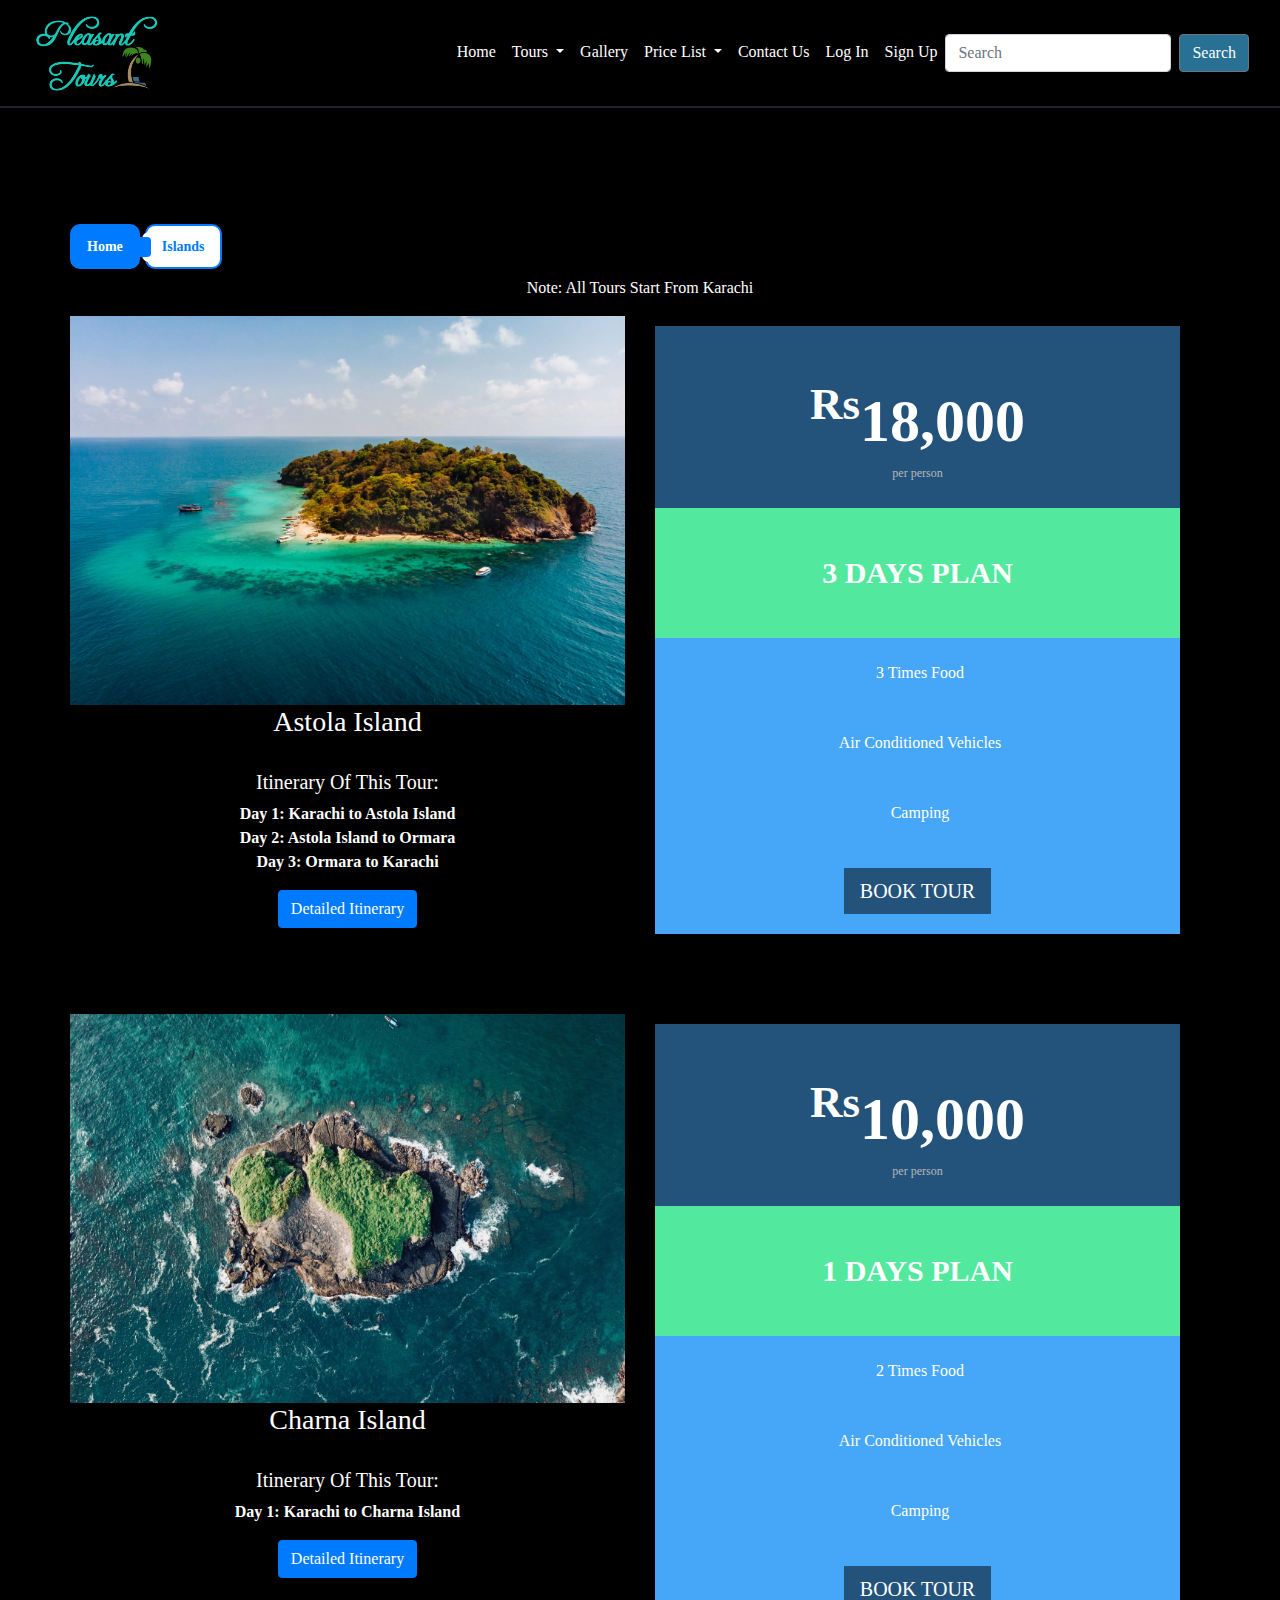
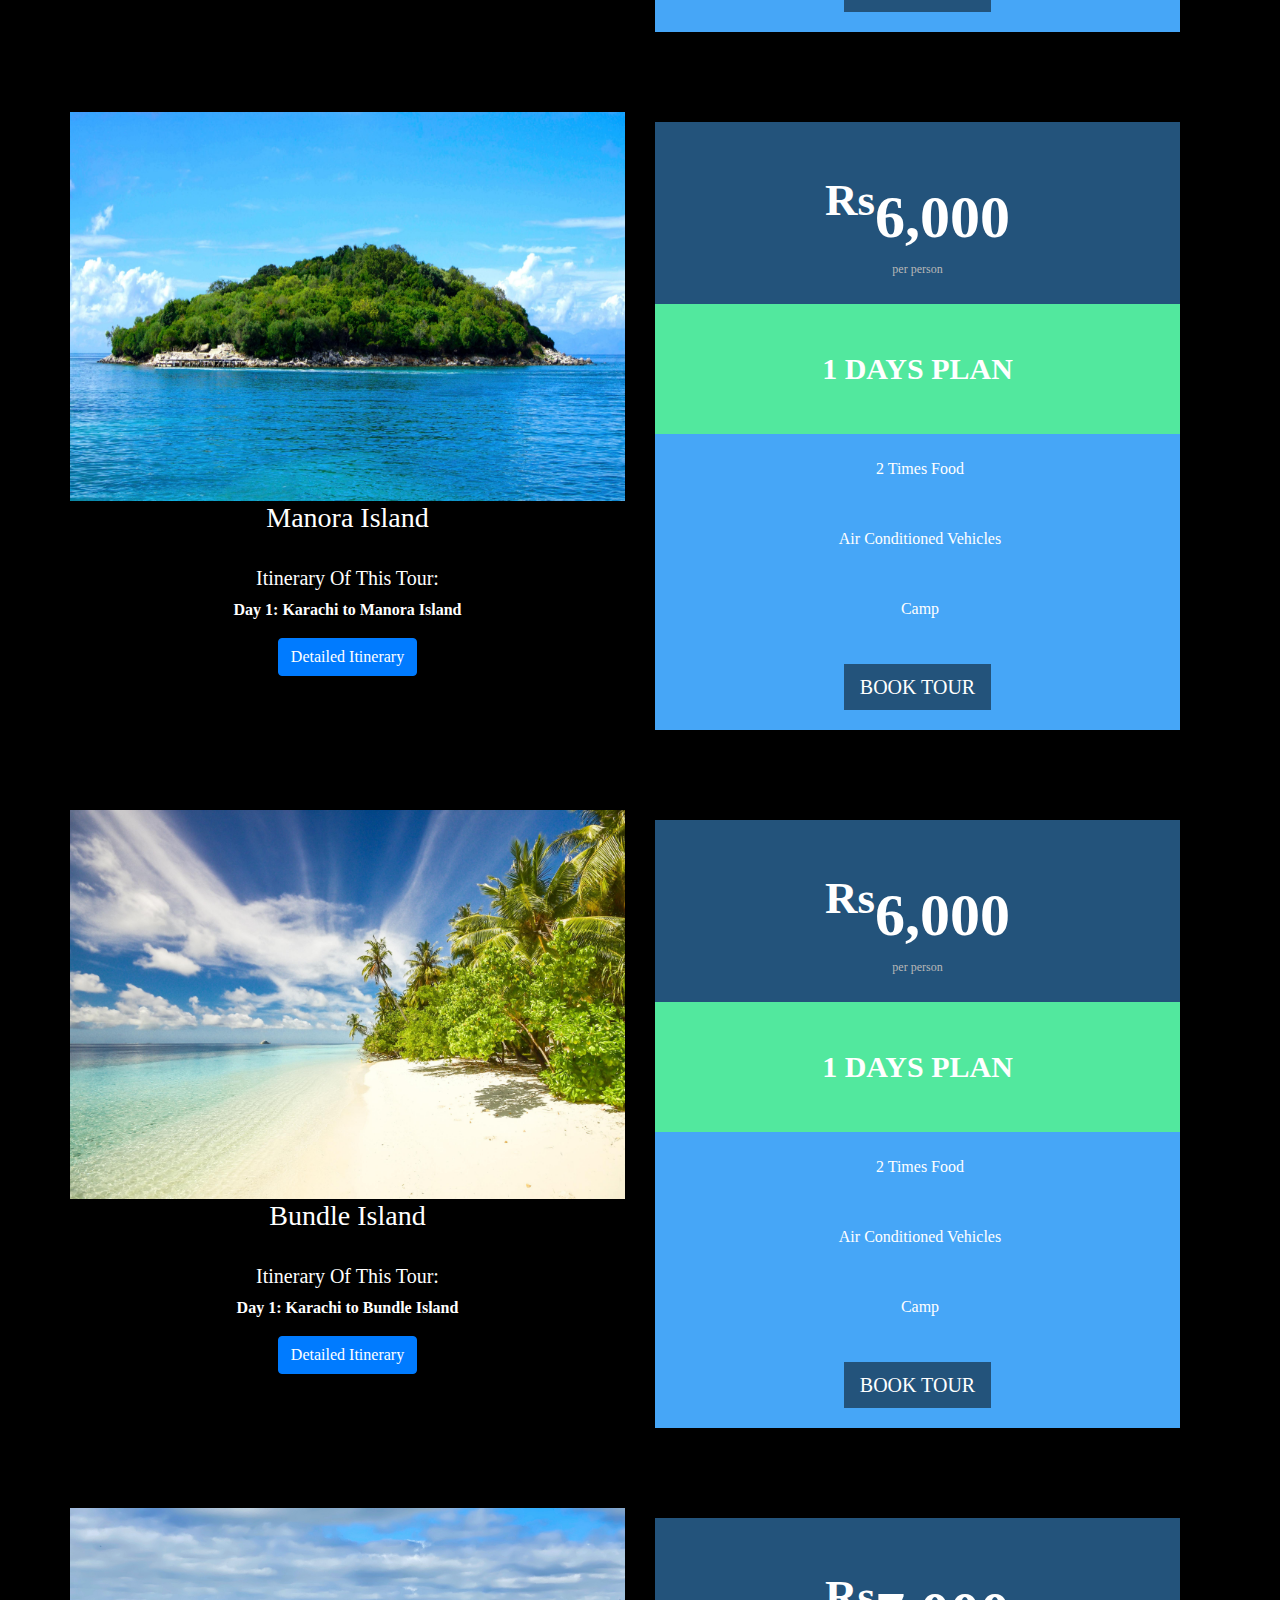
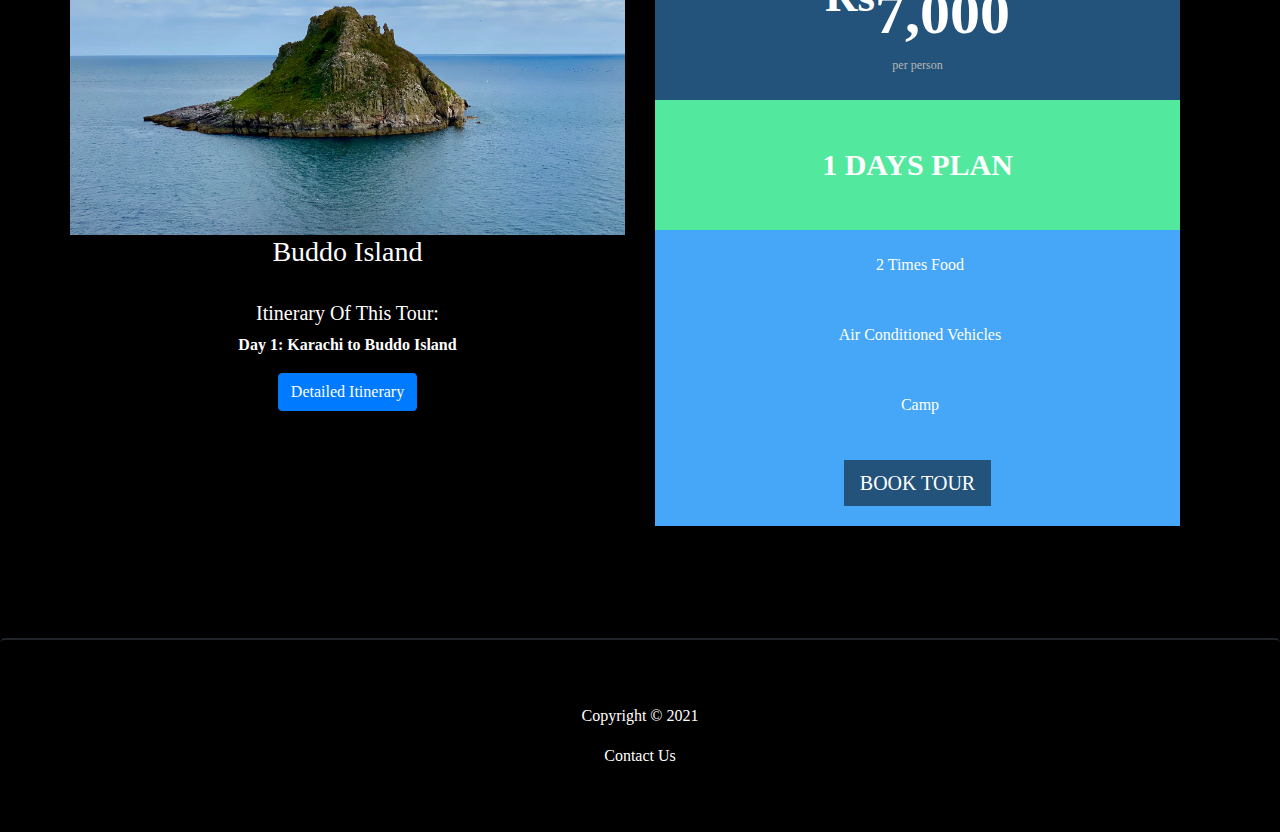
<file: Group A/Pleasant Tours/Project/islands.html>
<!doctype html>
<html lang="en">
<head>
<meta charset="utf-8">
<title>Islands</title>

<meta name="viewport" content="width=device-width, initial-scale=1, shrink-to-fit=no">

<link rel="stylesheet" href="https://maxcdn.bootstrapcdn.com/bootstrap/4.5.2/css/bootstrap.min.css">

<link rel="stylesheet" type="text/css" href="css/breadcrumb.css">

<link rel="stylesheet" type="text/css" href="css/headfoot.css">

<link rel="stylesheet" type="text/css" href="css/price.css.css">

<link rel="stylesheet" type="text/css" href="css/login.css">

<link type="text/javascript" href="js/login.js">

<script src="https://ajax.googleapis.com/ajax/libs/jquery/3.5.1/jquery.min.js"></script>

<script src="https://cdnjs.cloudflare.com/ajax/libs/popper.js/1.16.0/umd/popper.min.js"></script>

<script src="https://maxcdn.bootstrapcdn.com/bootstrap/4.5.2/js/bootstrap.min.js"></script>

</head>

<body>

<nav class="navbar  justify-content-end navbar-expand-lg fixed-top header" >
  <div class="container-fluid">
    <a class="navbar-brand" href="index.html">
      <img class="logo horizontal-logo" src="image/logo.PNG" height="80" alt="logo">
    </a>
    
    <button class="navbar-toggler navbar-light" type="button" data-toggle="collapse" data-target="#navbarSupportedContent" aria-controls="navbarSupportedContent" aria-expanded="false" aria-label="Toggle navigation" >
      <span class="navbar-toggler-icon" ></span>
    </button>
    <div class="collapse navbar-collapse"  id="navbarSupportedContent">
      <ul class="navbar-nav ml-auto">
        <li class="nav-item">
          <a class="nav-link anch" href="index.html">Home</a>
        </li>
        <li class="nav-item dropdown ">
          <a class="nav-link dropdown-toggle anch" href="#" id="navbarDropdown1" role="button" data-toggle="dropdown" aria-haspopup="true" aria-expanded="false">
          Tours
          </a>
          <div class="dropdown-menu " style="background-color:white"  aria-labelledby="navbarDropdown1">
            <a class="dropdown-item" style="color:#000" href="beaches.html">Beaches</a>
            <a class="dropdown-item" style="color:#000" href="forts.html">Forts/Palaces</a>
            <a class="dropdown-item" style="color:#000" href="hillstations.html">Hill Stations</a>
            <a class="dropdown-item" style="color:#000" href="international.html">International</a>
            <a class="dropdown-item" style="color:#000" href="islands.html">Islands</a>
            <a class="dropdown-item" style="color:#000" href="mountains.html">Mountains</a>
            <a class="dropdown-item" style="color:#000" href="world_heritage.html">World Heritage</a>
          </div>
        </li>
        <li class="nav-item">
          <a class="nav-link anch" href="gallery.html">Gallery</a>
        </li>
        <li class="nav-item dropdown ">
          <a class="nav-link dropdown-toggle anch" href="#" id="navbarDropdown1" role="button" data-toggle="dropdown" aria-haspopup="true" aria-expanded="false">
          Price List
          </a>
          <div class="dropdown-menu " style="background-color:white"  aria-labelledby="navbarDropdown1">
            <a class="dropdown-item anch2"  href="documents/PleasantToursPriceList.docx">Download</a>
          </div>
        </li>
        <li class="nav-item">
          <a class="nav-link anch" href="contactus.html">Contact Us</a>
        </li>
        <li class="nav-item">
          <a class="nav-link anch" href="" data-toggle="modal" data-target="#loginModal">Log In</a>
        </li>
        <li class="nav-item">
          <a class="nav-link anch" href="signup.html">Sign Up</a>
        </li>
       
      </ul>
      
      <form onsubmit="event.preventDefault()" class="form-inline my-2 my-lg-0"> <input class="form-control mr-sm-2" type="text" placeholder="Search"> <button style="background-color:#287094" class="btn btn-secondary my-2 my-sm-0" type="submit">Search</button> </form>
      
    </div>
  </div>
</nav>

<br>
<br>
<br>
<br>
<br>
<br>
<br>
<br>




<div class="container">


<ol class="breadcrumb">
    <li><a href="index.html">Home</a></li>
    <li class="active">Islands</li>
</ol>




<center><p>Note: All Tours Start From Karachi </p></center>

<div id="astola" class="row s1">  

<div class="col-md-6 col-sm-6">
<CENTER><img src="image/island4.jpg" class="img-fluid" alt="Responsive image"><h3>Astola Island</h3>
<br>

<h5>Itinerary Of This Tour:</h5>
<p><strong>Day 1: Karachi to Astola Island<br>
Day 2: Astola Island to Ormara<br>
Day 3: Ormara to Karachi<br>

</strong></p>
<button class="btn btn-primary" type="button" data-toggle="collapse" data-target="#collapseExample1" aria-expanded="false" aria-controls="collapseExample">
    Detailed Itinerary
  </button>

<div class="collapse anch3" id="collapseExample1">
  <div class=" card-body">
   <p> <a class="anch " href="documents/Astolaisland.docx" target="_blank">Download</a></p>
  </div>
</div>
</CENTER>
</div>

        <div class="row col-md-6 col-sm-6 db-padding-btm db-attached">
           
            <div class="col-xs-12 col-sm-12 col-md-12 col-lg-12">
                 <div class="db-wrapper">
                <div class="db-pricing-eleven db-bk-color-two popular">
                    <div class="price">
                        <sup>Rs</sup>18,000
                                <small>per person</small>
                    </div>
                    <div class="type">
                        3 DAYS PLAN
                    </div>
                    <ul>

                        <li><i class="glyphicon "></i>3 Times Food </li>
                        <li><i class="glyphicon "></i>Air Conditioned Vehicles</li>
                        <li><i class="glyphicon "></i>Camping</li>
                    </ul>
                    <div class="pricing-footer">

                        <a href="#" class="btn db-button-color-square btn-lg" data-toggle="modal" data-target="#loginModal">BOOK TOUR</a>
                    </div>
                </div>
                     </div>
            </div>
           

        </div>

    </div>
    
    
    
    <div id="charna" class="row s1">  

<div class="col-md-6 col-sm-6">
<CENTER><img src="image/island1.jpg" class="img-fluid" alt="Responsive image"><h3>Charna Island</h3>
<br>

<h5>Itinerary Of This Tour:</h5>
<p><strong>Day 1: Karachi to Charna Island<br>

</strong></p>
<button class="btn btn-primary" type="button" data-toggle="collapse" data-target="#collapseExample2" aria-expanded="false" aria-controls="collapseExample">
    Detailed Itinerary
  </button>

<div class="collapse anch3" id="collapseExample2">
  <div class=" card-body">
   <p> <a class="anch " href="documents/Charnaisland.docx" target="_blank">Download</a></p>
  </div>
</div>
</CENTER>
</div>

        <div class="row col-md-6 col-sm-6 db-padding-btm db-attached">
           
            <div class="col-xs-12 col-sm-12 col-md-12 col-lg-12">
                 <div class="db-wrapper">
                <div class="db-pricing-eleven db-bk-color-two popular">
                    <div class="price">
                        <sup>Rs</sup>10,000
                                <small>per person</small>
                    </div>
                    <div class="type">
                        1 DAYS PLAN
                    </div>
                    <ul>

                        <li><i class="glyphicon "></i>2 Times Food </li>
                        <li><i class="glyphicon "></i>Air Conditioned Vehicles</li>
                        <li><i class="glyphicon "></i>Camping</li>
                    </ul>
                    <div class="pricing-footer">

                        <a href="#" class="btn db-button-color-square btn-lg" data-toggle="modal" data-target="#loginModal">BOOK TOUR</a>
                    </div>
                </div>
                     </div>
            </div>
           

        </div>

    </div>
    
    
    
    
    <div id="manora" class="row s1">  

<div class="col-md-6 col-sm-6">
<CENTER><img src="image/island3.jpg" class="img-fluid" alt="Responsive image"><h3>Manora Island</h3>
<br>

<h5>Itinerary Of This Tour:</h5>
<p><strong>Day 1: Karachi to Manora Island<br>

</strong></p>
<button class="btn btn-primary" type="button" data-toggle="collapse" data-target="#collapseExample3" aria-expanded="false" aria-controls="collapseExample">
    Detailed Itinerary
  </button>

<div class="collapse anch3" id="collapseExample3">
  <div class=" card-body">
   <p> <a class="anch " href="documents/Manoraisland.docx" target="_blank">Download</a></p>
  </div>
</div>
</CENTER>
</div>

        <div class="row col-md-6 col-sm-6 db-padding-btm db-attached">
           
            <div class="col-xs-12 col-sm-12 col-md-12 col-lg-12">
                 <div class="db-wrapper">
                <div class="db-pricing-eleven db-bk-color-two popular">
                    <div class="price">
                        <sup>Rs</sup>6,000
                                <small>per person</small>
                    </div>
                    <div class="type">
                        1 DAYS PLAN
                    </div>
                    <ul>

                        <li><i class="glyphicon "></i>2 Times Food </li>
                        <li><i class="glyphicon "></i>Air Conditioned Vehicles</li>
                        <li><i class="glyphicon "></i>Camp</li>
                    </ul>
                    <div class="pricing-footer">

                        <a href="#" class="btn db-button-color-square btn-lg" data-toggle="modal" data-target="#loginModal">BOOK TOUR</a>
                    </div>
                </div>
                     </div>
            </div>
           

        </div>

    </div>
    
    
    
    
    <div id="bundle" class="row s1">  

<div class="col-md-6 col-sm-6">
<CENTER><img src="image/island2.jpg" class="img-fluid" alt="Responsive image"><h3>Bundle Island</h3>
<br>

<h5>Itinerary Of This Tour:</h5>
<p><strong>Day 1: Karachi to Bundle Island<br>

</strong></p>
<button class="btn btn-primary" type="button" data-toggle="collapse" data-target="#collapseExample4" aria-expanded="false" aria-controls="collapseExample">
    Detailed Itinerary
  </button>

<div class="collapse anch3" id="collapseExample4">
  <div class=" card-body">
   <p> <a class="anch " href="documents/Bundleisland.docx" target="_blank">Download</a></p>
  </div>
</div>
</CENTER>
</div>

        <div class="row col-md-6 col-sm-6 db-padding-btm db-attached">
           
            <div class="col-xs-12 col-sm-12 col-md-12 col-lg-12">
                 <div class="db-wrapper">
                <div class="db-pricing-eleven db-bk-color-two popular">
                    <div class="price">
                        <sup>Rs</sup>6,000
                                <small>per person</small>
                    </div>
                    <div class="type">
                        1 DAYS PLAN
                    </div>
                    <ul>

                        <li><i class="glyphicon "></i>2 Times Food </li>
                        <li><i class="glyphicon "></i>Air Conditioned Vehicles</li>
                        <li><i class="glyphicon "></i>Camp</li>
                    </ul>
                    <div class="pricing-footer">

                        <a href="#" class="btn db-button-color-square btn-lg" data-toggle="modal" data-target="#loginModal">BOOK TOUR</a>
                    </div>
                </div>
                     </div>
            </div>
           

        </div>

    </div>
    
    
    
    
    <div id="buddo" class="row s1">  

<div class="col-md-6 col-sm-6">
<CENTER><img src="image/island5.jpg" class="img-fluid" alt="Responsive image"><h3>Buddo Island</h3>
<br>

<h5>Itinerary Of This Tour:</h5>
<p><strong>Day 1: Karachi to Buddo Island<br>

</strong></p>
<button class="btn btn-primary" type="button" data-toggle="collapse" data-target="#collapseExample5" aria-expanded="false" aria-controls="collapseExample">
    Detailed Itinerary
  </button>

<div class="collapse anch3" id="collapseExample5">
  <div class=" card-body">
   <p> <a class="anch " href="documents/BuddoIsland.docx" target="_blank">Download</a></p>
  </div>
</div>
</CENTER>
</div>

        <div class="row col-md-6 col-sm-6 db-padding-btm db-attached">
           
            <div class="col-xs-12 col-sm-12 col-md-12 col-lg-12">
                 <div class="db-wrapper">
                <div class="db-pricing-eleven db-bk-color-two popular">
                    <div class="price">
                        <sup>Rs</sup>7,000
                                <small>per person</small>
                    </div>
                    <div class="type">
                        1 DAYS PLAN
                    </div>
                    <ul>

                        <li><i class="glyphicon "></i>2 Times Food </li>
                        <li><i class="glyphicon "></i>Air Conditioned Vehicles</li>
                        <li><i class="glyphicon "></i>Camp</li>
                    </ul>
                    <div class="pricing-footer">

                        <a href="#" class="btn db-button-color-square btn-lg" data-toggle="modal" data-target="#loginModal">BOOK TOUR</a>
                    </div>
                </div>
                     </div>
            </div>
           

        </div>

    </div>
    
    
    
    
    
    
    
    
    
    <div class="modal fade" id="loginModal" tabindex="-1" role="dialog" aria-labelledby="exampleModalLabel" aria-hidden="true">
  <div class="modal-dialog modal-dialog-centered" role="document">
    <div class="modal-content">
      <div class="modal-header border-bottom-0">
        <button type="button" class="close" data-dismiss="modal" aria-label="Close">
          <span aria-hidden="true">×</span>
        </button>
      </div>
      <div class="modal-body">
        <div class="form-title text-center">
          <h4>Login</h4>
        </div>
        <div class="d-flex flex-column text-center">
          <form>
            <div class="form-group">
              <input type="email" class="form-control" id="email1"placeholder="Your email address..." required>
            </div>
            <div class="form-group">
              <input type="password" class="form-control" id="password1" placeholder="Your password..." required>
            </div>
            <button type="button" class="btn btn-info btn-block btn-round" data-toggle="modal" data-target="#exampleModal123">Login</button>
          </form>
          
         
          <div class="d-flex justify-content-center social-buttons">
           
          </di>
        </div>
      </div>
    </div>
      <div class="modal-footer d-flex justify-content-center">
        <div class="signup-section">Not a member yet? <a href="signup.html" class="text-info"> Sign Up</a>.</div>
      </div>
  </div>
</div>
</div>

    
    
    
    
    <div class="modal fade" id="exampleModal123" tabindex="-1" role="dialog" aria-labelledby="exampleModalLabel" aria-hidden="true">
  <div class="modal-dialog" role="document">
    <div class="modal-content">
      <div class="modal-header">
        <h5 style="color:#000"  class="modal-title" id="exampleModalLabel">Congratulations You Have Signed In Successfully</h5>
        <button type="button" class="close" data-dismiss="modal" aria-label="Close">
          <span aria-hidden="true">&times;</span>
        </button>
      </div>
      <div class="modal-body">
        Now Enjoy Our Website
      </div>
      <div class="modal-footer">
        <button type="button" class="btn btn-secondary" data-dismiss="modal">Close</button>
        <button type="button" class="btn btn-primary" data-dismiss="modal">Save changes</button>
      </div>
    </div>
  </div>
</div>
    
    
    
    
    
    
    </div>






<div class="jumbotron text-center footer" style="margin-bottom:0; background-color:;">
  <p style="color:">Copyright &copy; 2021</p>
  <a class="anch" href="contactus.html">Contact Us</a>
 

</div>

</body>
</html>
</file>
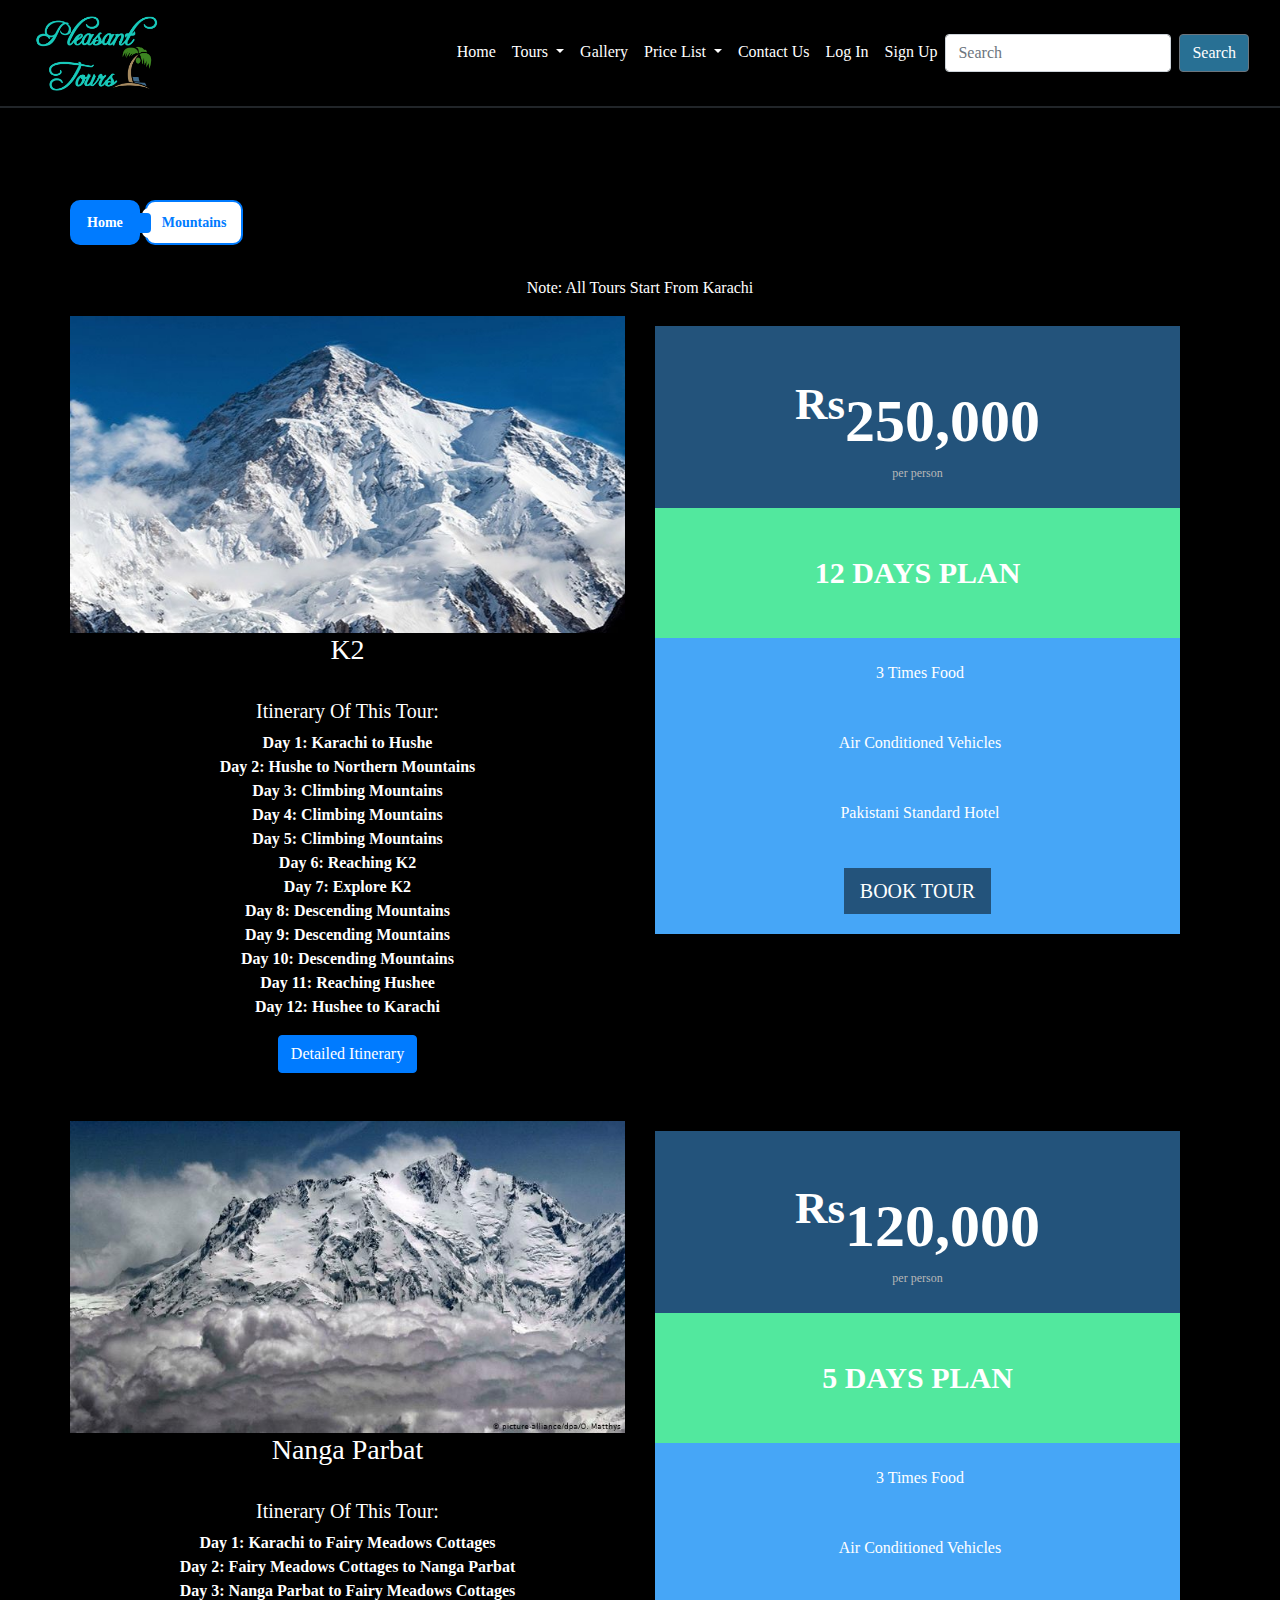
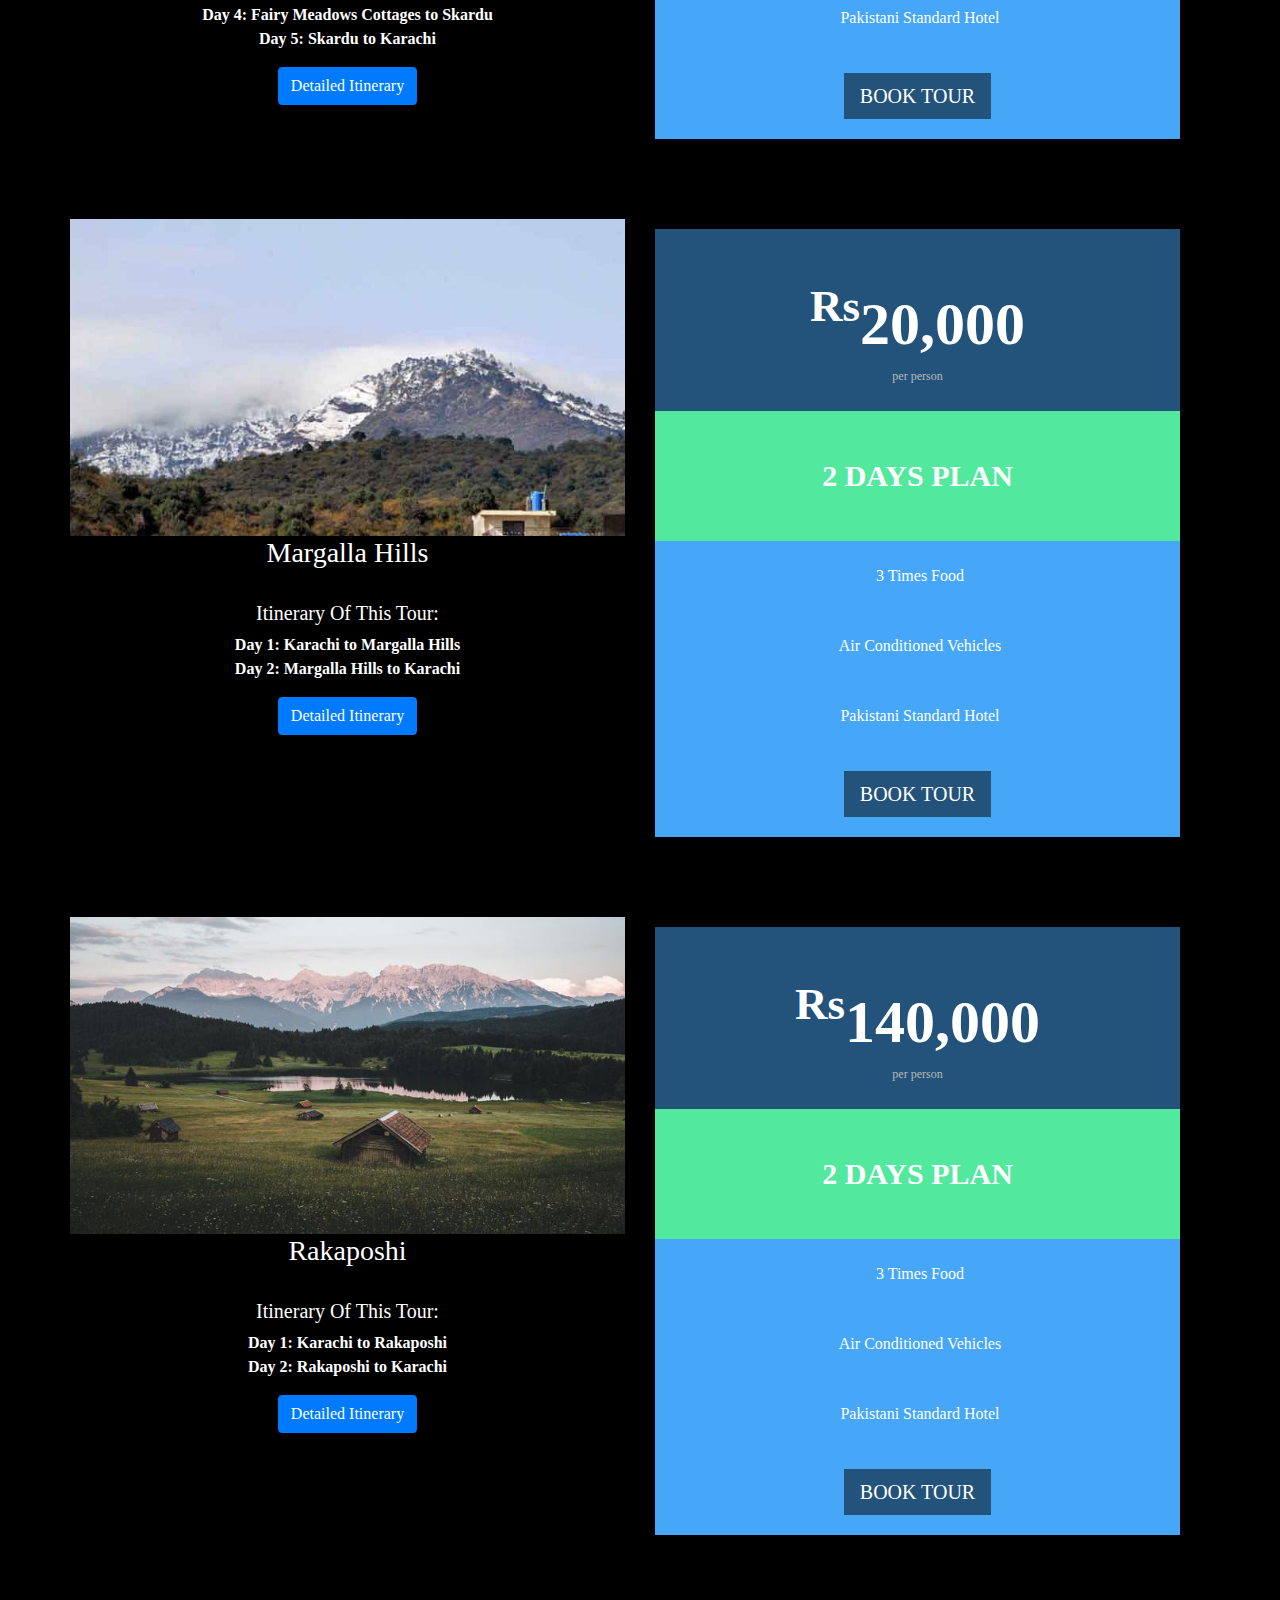
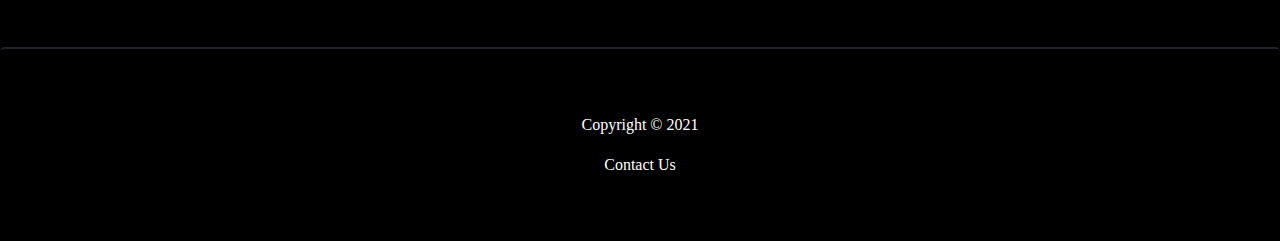
<file: Group A/Pleasant Tours/Project/mountains.html>
<!doctype html>
<html lang="en">
<head>
<meta charset="utf-8">
<title>Mountains</title>

<meta name="viewport" content="width=device-width, initial-scale=1, shrink-to-fit=no">

<link rel="stylesheet" href="https://maxcdn.bootstrapcdn.com/bootstrap/4.5.2/css/bootstrap.min.css">

<link rel="stylesheet" type="text/css" href="css/breadcrumb.css">

<link rel="stylesheet" type="text/css" href="css/price.css.css">

<link rel="stylesheet" type="text/css" href="css/headfoot.css">

<link rel="stylesheet" type="text/css" href="css/login.css">

<link type="text/javascript" href="js/login.js">

<script src="https://ajax.googleapis.com/ajax/libs/jquery/3.5.1/jquery.min.js"></script>

<script src="https://cdnjs.cloudflare.com/ajax/libs/popper.js/1.16.0/umd/popper.min.js"></script>

<script src="https://maxcdn.bootstrapcdn.com/bootstrap/4.5.2/js/bootstrap.min.js"></script>

</head>

<body>

<nav class="navbar  justify-content-end navbar-expand-lg fixed-top header" >
  <div class="container-fluid">
    <a class="navbar-brand" href="index.html">
      <img class="logo horizontal-logo" src="image/logo.PNG" height="80" alt="logo">
    </a>
    
    <button class="navbar-toggler navbar-light" type="button" data-toggle="collapse" data-target="#navbarSupportedContent" aria-controls="navbarSupportedContent" aria-expanded="false" aria-label="Toggle navigation" >
      <span class="navbar-toggler-icon" ></span>
    </button>
    <div class="collapse navbar-collapse"  id="navbarSupportedContent">
      <ul class="navbar-nav ml-auto">
        <li class="nav-item">
          <a class="nav-link anch" href="index.html">Home</a>
        </li>
        <li class="nav-item dropdown ">
          <a class="nav-link dropdown-toggle anch" href="#" id="navbarDropdown1" role="button" data-toggle="dropdown" aria-haspopup="true" aria-expanded="false">
          Tours
          </a>
          <div class="dropdown-menu " style="background-color:white"  aria-labelledby="navbarDropdown1">
            <a class="dropdown-item" style="color:#000" href="beaches.html">Beaches</a>
            <a class="dropdown-item" style="color:#000" href="forts.html">Forts/Palaces</a>
            <a class="dropdown-item" style="color:#000" href="hillstations.html">Hill Stations</a>
            <a class="dropdown-item" style="color:#000" href="international.html">International</a>
            <a class="dropdown-item" style="color:#000" href="islands.html">Islands</a>
            <a class="dropdown-item" style="color:#000" href="mountains.html">Mountains</a>
            <a class="dropdown-item" style="color:#000" href="world_heritage.html">World Heritage</a>
          </div>
        </li>
        <li class="nav-item">
          <a class="nav-link anch" href="gallery.html">Gallery</a>
        </li>
        <li class="nav-item dropdown ">
          <a class="nav-link dropdown-toggle anch" href="#" id="navbarDropdown1" role="button" data-toggle="dropdown" aria-haspopup="true" aria-expanded="false">
          Price List
          </a>
          <div class="dropdown-menu " style="background-color:white"  aria-labelledby="navbarDropdown1">
            <a class="dropdown-item anch2"  href="documents/PleasantToursPriceList.docx">Download</a>
          </div>
        </li>
        <li class="nav-item">
          <a class="nav-link anch" href="contactus.html">Contact Us</a>
        </li>
        <li class="nav-item">
          <a class="nav-link anch" href="" data-toggle="modal" data-target="#loginModal">Log In</a>
        </li>
        <li class="nav-item">
          <a class="nav-link anch" href="signup.html">Sign Up</a>
        </li>
       
      </ul>
      
      <form onsubmit="event.preventDefault()" class="form-inline my-2 my-lg-0"> <input class="form-control mr-sm-2" type="text" placeholder="Search"> <button style="background-color:#287094" class="btn btn-secondary my-2 my-sm-0" type="submit">Search</button> </form>
      
    </div>
  </div>
</nav>






<br>
<br>
<br>
<br>
<br>
<br>
<br>





<div class="container">


<ol class="breadcrumb">
    <li><a href="index.html">Home</a></li>
    <li class="active">Mountains</li>
</ol>
<br>
<br>





<center><p>Note: All Tours Start From Karachi </p></center>



<div id="k2" class="row s1">  

<div class="col-md-6 col-sm-6">
<CENTER><img src="image/mount1.jpg" class="img-fluid" alt="Responsive image"><h3>K2</h3>
<br>

<h5>Itinerary Of This Tour:</h5>
<p><strong>Day 1: Karachi to Hushe<br>
Day 2: Hushe to Northern Mountains<br>
Day 3: Climbing Mountains<br>
Day 4: Climbing Mountains<br>
Day 5: Climbing Mountains<br>
Day 6: Reaching K2<br>
Day 7: Explore K2<br>
Day 8: Descending Mountains<br>
Day 9: Descending Mountains<br>
Day 10: Descending Mountains<br>
Day 11: Reaching Hushee<br>
Day 12: Hushee to Karachi<br>

</strong></p>
<button class="btn btn-primary" type="button" data-toggle="collapse" data-target="#collapseExample3" aria-expanded="false" aria-controls="collapseExample">
    Detailed Itinerary
  </button>

<div class="collapse anch3" id="collapseExample3">
  <div class=" card-body">
   <p> <a class="anch " href="documents/K2.docx" target="_blank">Download</a></p>
  </div>
</div>
</CENTER>
</div>

        <div class="row col-md-6 col-sm-6 db-padding-btm db-attached">
           
            <div class="col-xs-12 col-sm-12 col-md-12 col-lg-12">
                 <div class="db-wrapper">
                <div class="db-pricing-eleven db-bk-color-two popular">
                    <div class="price">
                        <sup>Rs</sup>250,000
                                <small>per person</small>
                    </div>
                    <div class="type">
                        12 DAYS PLAN
                    </div>
                    <ul>

                        <li><i class="glyphicon "></i>3 Times Food </li>
                        <li><i class="glyphicon "></i>Air Conditioned Vehicles</li>
                        <li><i class="glyphicon "></i>Pakistani Standard Hotel</li>
                    </ul>
                    <div class="pricing-footer">

                        <a href="#" class="btn db-button-color-square btn-lg" data-toggle="modal" data-target="#loginModal">BOOK TOUR</a>
                    </div>
                </div>
                     </div>
            </div>
           

        </div>

    </div>
    
    <br>
<br>

    
    
    <div id="nanga" class="row s1">  

<div class="col-md-6 col-sm-6">
<CENTER><img src="image/mount2.jpg" class="img-fluid" alt="Responsive image"><h3>Nanga Parbat</h3>
<br>

<h5>Itinerary Of This Tour:</h5>
<p><strong>Day 1: Karachi to Fairy Meadows Cottages<br>
Day 2: Fairy Meadows Cottages to Nanga Parbat<br>
Day 3: Nanga Parbat to Fairy Meadows Cottages<br>
Day 4: Fairy Meadows Cottages to Skardu<br>
Day 5: Skardu to Karachi<br>
</strong></p>
<button class="btn btn-primary" type="button" data-toggle="collapse" data-target="#collapseExample4" aria-expanded="false" aria-controls="collapseExample">
    Detailed Itinerary
  </button>

<div class="collapse anch3" id="collapseExample4">
  <div class=" card-body">
   <p> <a class="anch " href="documents/Nangaparbat.docx" target="_blank">Download</a></p>
  </div>
</div>
</CENTER>
</div>

        <div class="row col-md-6 col-sm-6 db-padding-btm db-attached">
           
            <div class="col-xs-12 col-sm-12 col-md-12 col-lg-12">
                 <div class="db-wrapper">
                <div class="db-pricing-eleven db-bk-color-two popular">
                    <div class="price">
                        <sup>Rs</sup>120,000
                                <small>per person</small>
                    </div>
                    <div class="type">
                        5 DAYS PLAN
                    </div>
                    <ul>

                        <li><i class="glyphicon "></i>3 Times Food </li>
                        <li><i class="glyphicon "></i>Air Conditioned Vehicles</li>
                        <li><i class="glyphicon "></i>Pakistani Standard Hotel</li>
                    </ul>
                    <div class="pricing-footer">

                        <a href="#" class="btn db-button-color-square btn-lg" data-toggle="modal" data-target="#loginModal">BOOK TOUR</a>
                    </div>
                </div>
                     </div>
            </div>
           

        </div>

    </div>




<div id="margalla" class="row s1">  

<div class="col-md-6 col-sm-6">
<CENTER><img src="image/mount3.jpg" class="img-fluid" alt="Responsive image"><h3>Margalla Hills</h3>
<br>

<h5>Itinerary Of This Tour:</h5>
<p><strong>Day 1: Karachi to Margalla Hills<br>
Day 2: Margalla Hills to Karachi<br>

</strong></p>
<button class="btn btn-primary" type="button" data-toggle="collapse" data-target="#collapseExample1" aria-expanded="false" aria-controls="collapseExample">
    Detailed Itinerary
  </button>

<div class="collapse anch3" id="collapseExample1">
  <div class=" card-body">
   <p> <a class="anch " href="documents/Margallahills.docx" target="_blank">Download</a></p>
  </div>
</div>
</CENTER>
</div>

        <div class="row col-md-6 col-sm-6 db-padding-btm db-attached">
           
            <div class="col-xs-12 col-sm-12 col-md-12 col-lg-12">
                 <div class="db-wrapper">
                <div class="db-pricing-eleven db-bk-color-two popular">
                    <div class="price">
                        <sup>Rs</sup>20,000
                                <small>per person</small>
                    </div>
                    <div class="type">
                        2 DAYS PLAN
                    </div>
                    <ul>

                        <li><i class="glyphicon "></i>3 Times Food </li>
                        <li><i class="glyphicon "></i>Air Conditioned Vehicles</li>
                        <li><i class="glyphicon "></i>Pakistani Standard Hotel</li>
                    </ul>
                    <div class="pricing-footer">

                        <a href="#" class="btn db-button-color-square btn-lg" data-toggle="modal" data-target="#loginModal">BOOK TOUR</a>
                    </div>
                </div>
                     </div>
            </div>
           

        </div>

    </div>





<div id="rakaposhi" class="row s1">  

<div class="col-md-6 col-sm-6">
<CENTER><img src="image/mount4.jpg" class="img-fluid" alt="Responsive image"><h3>Rakaposhi</h3>
<br>

<h5>Itinerary Of This Tour:</h5>
<p><strong>Day 1: Karachi to Rakaposhi<br>
Day 2: Rakaposhi to Karachi<br>

</strong></p>
<button class="btn btn-primary" type="button" data-toggle="collapse" data-target="#collapseExample2" aria-expanded="false" aria-controls="collapseExample">
    Detailed Itinerary
  </button>

<div class="collapse anch3" id="collapseExample2">
  <div class=" card-body">
   <p> <a class="anch " href="documents/Rakaposhi.docx" target="_blank">Download</a></p>
  </div>
</div>
</CENTER>
</div>

        <div class="row col-md-6 col-sm-6 db-padding-btm db-attached">
           
            <div class="col-xs-12 col-sm-12 col-md-12 col-lg-12">
                 <div class="db-wrapper">
                <div class="db-pricing-eleven db-bk-color-two popular">
                    <div class="price">
                        <sup>Rs</sup>140,000
                                <small>per person</small>
                    </div>
                    <div class="type">
                        2 DAYS PLAN
                    </div>
                    <ul>

                        <li><i class="glyphicon "></i>3 Times Food </li>
                        <li><i class="glyphicon "></i>Air Conditioned Vehicles</li>
                        <li><i class="glyphicon "></i>Pakistani Standard Hotel</li>
                    </ul>
                    <div class="pricing-footer">

                        <a href="#" class="btn db-button-color-square btn-lg" data-toggle="modal" data-target="#loginModal">BOOK TOUR</a>
                    </div>
                </div>
                     </div>
            </div>
           

        </div>

    </div>










<div class="modal fade" id="loginModal" tabindex="-1" role="dialog" aria-labelledby="exampleModalLabel" aria-hidden="true">
  <div class="modal-dialog modal-dialog-centered" role="document">
    <div class="modal-content">
      <div class="modal-header border-bottom-0">
        <button type="button" class="close" data-dismiss="modal" aria-label="Close">
          <span aria-hidden="true">×</span>
        </button>
      </div>
      <div class="modal-body">
        <div class="form-title text-center">
          <h4>Login</h4>
        </div>
        <div class="d-flex flex-column text-center">
          <form>
            <div class="form-group">
              <input type="email" class="form-control" id="email1"placeholder="Your email address..." required>
            </div>
            <div class="form-group">
              <input type="password" class="form-control" id="password1" placeholder="Your password..." required>
            </div>
            <button type="button" class="btn btn-info btn-block btn-round"  data-toggle="modal" data-target="#exampleModal123">Login</button>
          </form>
          
         
          <div class="d-flex justify-content-center social-buttons">
           
          </di>
        </div>
      </div>
    </div>
      <div class="modal-footer d-flex justify-content-center">
        <div class="signup-section">Not a member yet? <a href="signup.html" class="text-info"> Sign Up</a>.</div>
      </div>
  </div>
</div>
</div>





<div class="modal fade" id="exampleModal123" tabindex="-1" role="dialog" aria-labelledby="exampleModalLabel" aria-hidden="true">
  <div class="modal-dialog" role="document">
    <div class="modal-content">
      <div class="modal-header">
        <h5 style="color:#000"  class="modal-title" id="exampleModalLabel">Congratulations You Have Signed In Successfully</h5>
        <button type="button" class="close" data-dismiss="modal" aria-label="Close">
          <span aria-hidden="true">&times;</span>
        </button>
      </div>
      <div class="modal-body">
        Now Enjoy Our Website
      </div>
      <div class="modal-footer">
        <button type="button" class="btn btn-secondary" data-dismiss="modal">Close</button>
        <button type="button" class="btn btn-primary" data-dismiss="modal">Save changes</button>
      </div>
    </div>
  </div>
</div>






</div>





<div class="jumbotron text-center footer" style="margin-bottom:0; background-color:;">
  <p style="color:">Copyright &copy; 2021</p>
  <a class="anch" href="contactus.html">Contact Us</a>
 

</div>

</body>
</html>
</file>
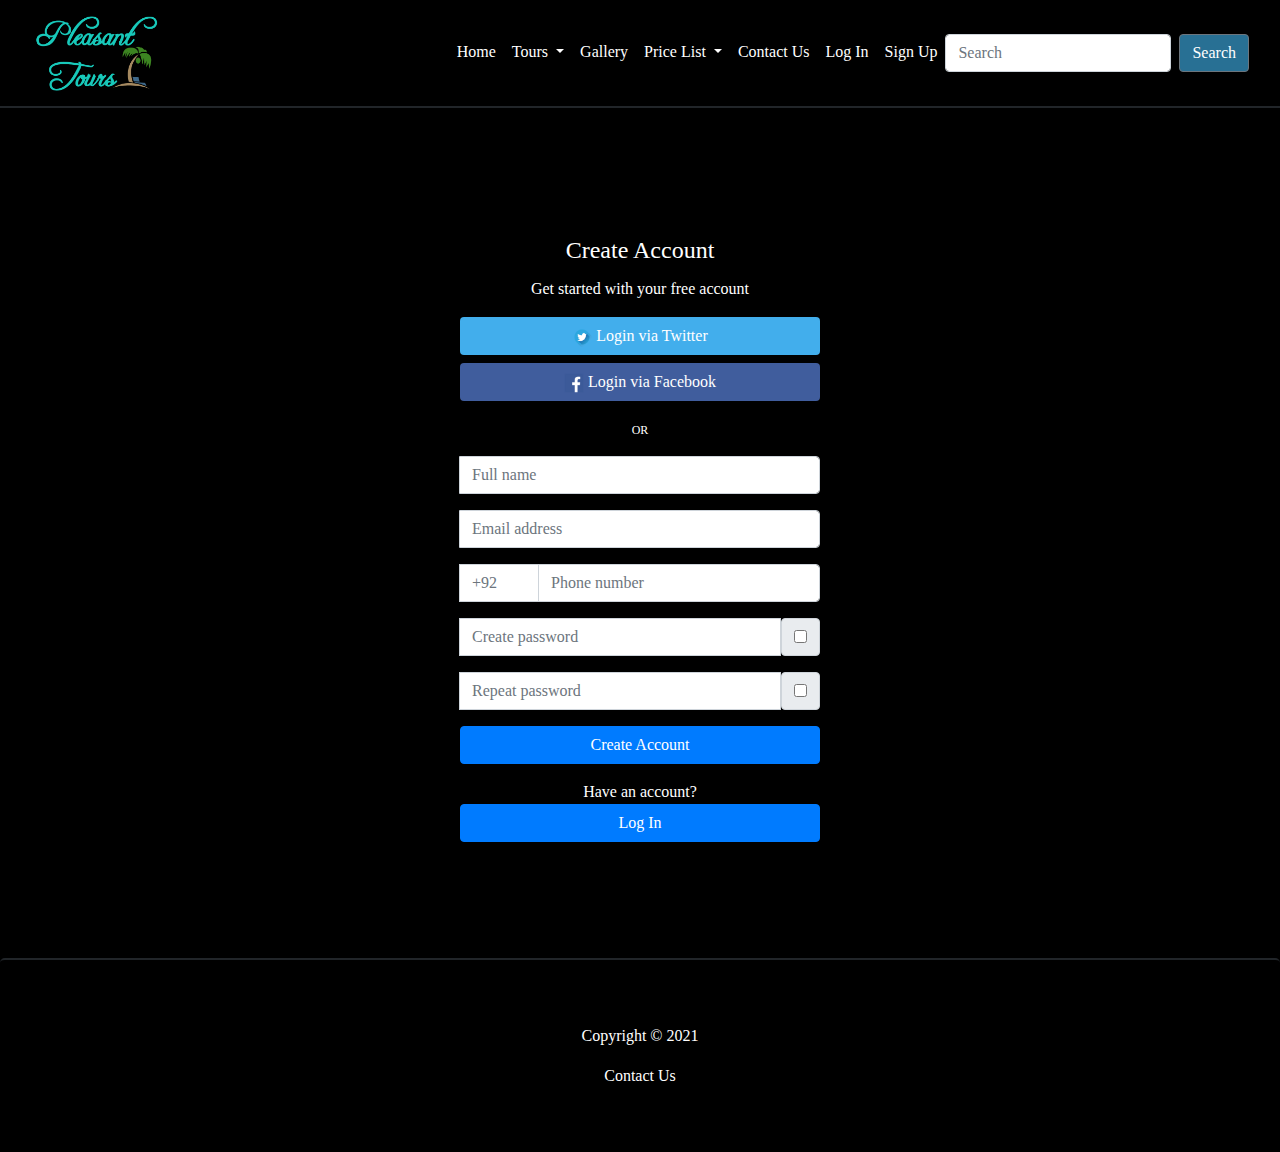
<file: Group A/Pleasant Tours/Project/signup.html>
<!doctype html>
<html lang="en">
<head>
<meta charset="utf-8">
<title>Sign Up</title>

<meta name="viewport" content="width=device-width, initial-scale=1, shrink-to-fit=no">


<link rel="stylesheet" href="https://maxcdn.bootstrapcdn.com/bootstrap/4.5.2/css/bootstrap.min.css">

<link rel="stylesheet" type="text/css" href="css/headfoot.css">

<link rel="stylesheet" type="text/css" href="css/login.css">

<link type="text/javascript" href="js/login.js">

<script src="https://ajax.googleapis.com/ajax/libs/jquery/3.5.1/jquery.min.js"></script>

<script src="https://cdnjs.cloudflare.com/ajax/libs/popper.js/1.16.0/umd/popper.min.js"></script>

<script src="https://maxcdn.bootstrapcdn.com/bootstrap/4.5.2/js/bootstrap.min.js"></script>

<link rel="stylesheet" type="text/css" href="css/signup.css">

</head>

<body>




<nav class="navbar  justify-content-end navbar-expand-lg fixed-top header" >
  <div class="container-fluid">
    <a class="navbar-brand" href="index.html">
      <img class="logo horizontal-logo" src="image/logo.PNG" height="80" alt="logo">
    </a>
    
    <button class="navbar-toggler navbar-light" type="button" data-toggle="collapse" data-target="#navbarSupportedContent" aria-controls="navbarSupportedContent" aria-expanded="false" aria-label="Toggle navigation" >
      <span class="navbar-toggler-icon" ></span>
    </button>
    <div class="collapse navbar-collapse"  id="navbarSupportedContent">
      <ul class="navbar-nav ml-auto">
        <li class="nav-item">
          <a class="nav-link anch" href="index.html">Home</a>
        </li>
        <li class="nav-item dropdown ">
          <a class="nav-link dropdown-toggle anch" href="#" id="navbarDropdown1" role="button" data-toggle="dropdown" aria-haspopup="true" aria-expanded="false">
          Tours
          </a>
          <div class="dropdown-menu " style="background-color:white"  aria-labelledby="navbarDropdown1">
            <a class="dropdown-item" style="color:#000" href="beaches.html">Beaches</a>
            <a class="dropdown-item" style="color:#000" href="forts.html">Forts/Palaces</a>
            <a class="dropdown-item" style="color:#000" href="hillstations.html">Hill Stations</a>
            <a class="dropdown-item" style="color:#000" href="international.html">International</a>
            <a class="dropdown-item" style="color:#000" href="islands.html">Islands</a>
            <a class="dropdown-item" style="color:#000" href="mountains.html">Mountains</a>
            <a class="dropdown-item" style="color:#000" href="world_heritage.html">World Heritage</a>
          </div>
        </li>
        <li class="nav-item">
          <a class="nav-link anch" href="gallery.html">Gallery</a>
        </li>
        <li class="nav-item dropdown ">
          <a class="nav-link dropdown-toggle anch" href="#" id="navbarDropdown1" role="button" data-toggle="dropdown" aria-haspopup="true" aria-expanded="false">
          Price List
          </a>
          <div class="dropdown-menu " style="background-color:white"  aria-labelledby="navbarDropdown1">
            <a class="dropdown-item anch2"  href="documents/PleasantToursPriceList.docx">Download</a>
          </div>
        </li>
        <li class="nav-item">
          <a class="nav-link anch" href="contactus.html">Contact Us</a>
        </li>
        <li class="nav-item">
          <a class="nav-link anch" href="" data-toggle="modal" data-target="#loginModal">Log In</a>
        </li>
        <li class="nav-item">
          <a class="nav-link anch" href="signup.html">Sign Up</a>
        </li>
       
      </ul>
      
      <form onsubmit="event.preventDefault()" class="form-inline my-2 my-lg-0"> <input class="form-control mr-sm-2" type="text" placeholder="Search"> <button style="background-color:#287094" class="btn btn-secondary my-2 my-sm-0" type="submit">Search</button> </form>
      
    </div>
  </div>
</nav>


<br>
<br>
<br>
<br>
<br>
<br>
<br>


















<div class="container">



<div class="s2">
<article class="card-body mx-auto" style="max-width: 400px;">
	<h4 class="card-title mt-3 text-center">Create Account</h4>
	<p class="text-center">Get started with your free account</p>
	<p>
		<a href="" class="btn btn-block btn-twitter"> <i class="fab fa-twitter"></i><img src="image/twitter.ico" height="20"> Login via Twitter</a>
		<a href="" class="btn btn-block btn-facebook"> <i class="fab fa-facebook-f"></i><img src="image/facebook.ico" height="20"> Login via Facebook</a>
	</p>
	<p class="divider-text">
        <span class="">OR</span>
    </p>
	<form>
	<div class="form-group input-group">
		<div class="input-group-prepend">
		   
		 </div>
        <input name="" class="form-control" placeholder="Full name" type="text" required>
    </div> <!-- form-group// -->
    <div class="form-group input-group">
    	<div class="input-group-prepend">
		   
		 </div>
        <input name="" class="form-control" placeholder="Email address" type="email" required>
    </div>
    <div class="form-group input-group">
    	<div class="input-group-prepend">
		  
		</div>
		<input class="form-control" style="max-width: 80px;" type="number" placeholder="+92">

		</select>
    	<input name="" class="form-control" placeholder="Phone number" type="text" required>
    </div> 
    <div class="form-group input-group">
    	<div class="input-group-prepend">
		   
		</div>
        <input class="form-control" placeholder="Create password" type="password" required>
         <span class="input-group-text"> <input type="checkbox"> </span>
    </div> 
    <div class="form-group input-group">
    	<div class="input-group-prepend">
		    
		</div>
        <input class="form-control" placeholder="Repeat password" type="password" required>
        <span class="input-group-text"> <input type="checkbox"> </span>
    </div>                                 
    <div class="form-group">
        <button type="submit" class="btn btn-primary btn-block" data-toggle="modal" data-target="#exampleModal"> Create Account  </button>
    </div>    
    <p class="text-center">Have an account? <button type="button" class="btn btn-primary btn-block" data-toggle="modal" data-target="#loginModal">Log In</button> </p>                                                                 
</form>
</article>
</div>









<div class="modal fade" id="loginModal" tabindex="-1" role="dialog" aria-labelledby="exampleModalLabel" aria-hidden="true">
  <div class="modal-dialog modal-dialog-centered" role="document">
    <div class="modal-content">
      <div class="modal-header border-bottom-0">
        <button type="button" class="close" data-dismiss="modal" aria-label="Close">
          <span aria-hidden="true">×</span>
        </button>
      </div>
      <div class="modal-body">
        <div class="form-title text-center">
          <h4>Login</h4>
        </div>
        <div class="d-flex flex-column text-center">
          <form>
            <div class="form-group">
              <input type="email" class="form-control" id="email1"placeholder="Your email address..." required>
            </div>
            <div class="form-group">
              <input type="password" class="form-control" id="password1" placeholder="Your password..." required>
            </div>
            <button type="button" class="btn btn-info btn-block btn-round" data-toggle="modal" data-target="#exampleModal123">Login</button>
          </form>
          
         
          <div class="d-flex justify-content-center social-buttons">
           
          </di>
        </div>
      </div>
    </div>
      <div class="modal-footer d-flex justify-content-center">
        <div class="signup-section">Not a member yet? <a href="signup.html" class="text-info"> Sign Up</a>.</div>
      </div>
  </div>
</div>
</div>











<div class="modal fade" id="exampleModal" tabindex="-1" role="dialog" aria-labelledby="exampleModalLabel" aria-hidden="true">
  <div class="modal-dialog" role="document">
    <div class="modal-content">
      <div class="modal-header">
        <h5 style="color:#000"  class="modal-title" id="exampleModalLabel">Congratulations You Have Signed Up For Our Website</h5>
        <button type="button" class="close" data-dismiss="modal" aria-label="Close">
          <span aria-hidden="true">&times;</span>
        </button>
      </div>
      <div class="modal-body">
        Now You Can Log In Anywhere &amp; Anytime In Our Website
      </div>
      <div class="modal-footer">
        <button type="button" class="btn btn-secondary" data-dismiss="modal">Close</button>
        <button type="button" class="btn btn-primary">Save changes</button>
      </div>
    </div>
  </div>
</div>




<div class="modal fade" id="exampleModal123" tabindex="-1" role="dialog" aria-labelledby="exampleModalLabel" aria-hidden="true">
  <div class="modal-dialog" role="document">
    <div class="modal-content">
      <div class="modal-header">
        <h5 style="color:#000"  class="modal-title" id="exampleModalLabel">Congratulations You Have Signed In Successfully</h5>
        <button type="button" class="close" data-dismiss="modal" aria-label="Close">
          <span aria-hidden="true">&times;</span>
        </button>
      </div>
      <div class="modal-body">
        Now Enjoy Our Website
      </div>
      <div class="modal-footer">
        <button type="button" class="btn btn-secondary" data-dismiss="modal">Close</button>
        <button type="button" class="btn btn-primary" data-dismiss="modal">Save changes</button>
      </div>
    </div>
  </div>
</div>


 
</div>


<br>
<br>


<div class="jumbotron text-center footer" style="margin-bottom:0; ">
  <p >Copyright &copy; 2021</p>
  <a class="anch" href="contactus.html">Contact Us</a>
 

</div>



</body>
</html>
</file>
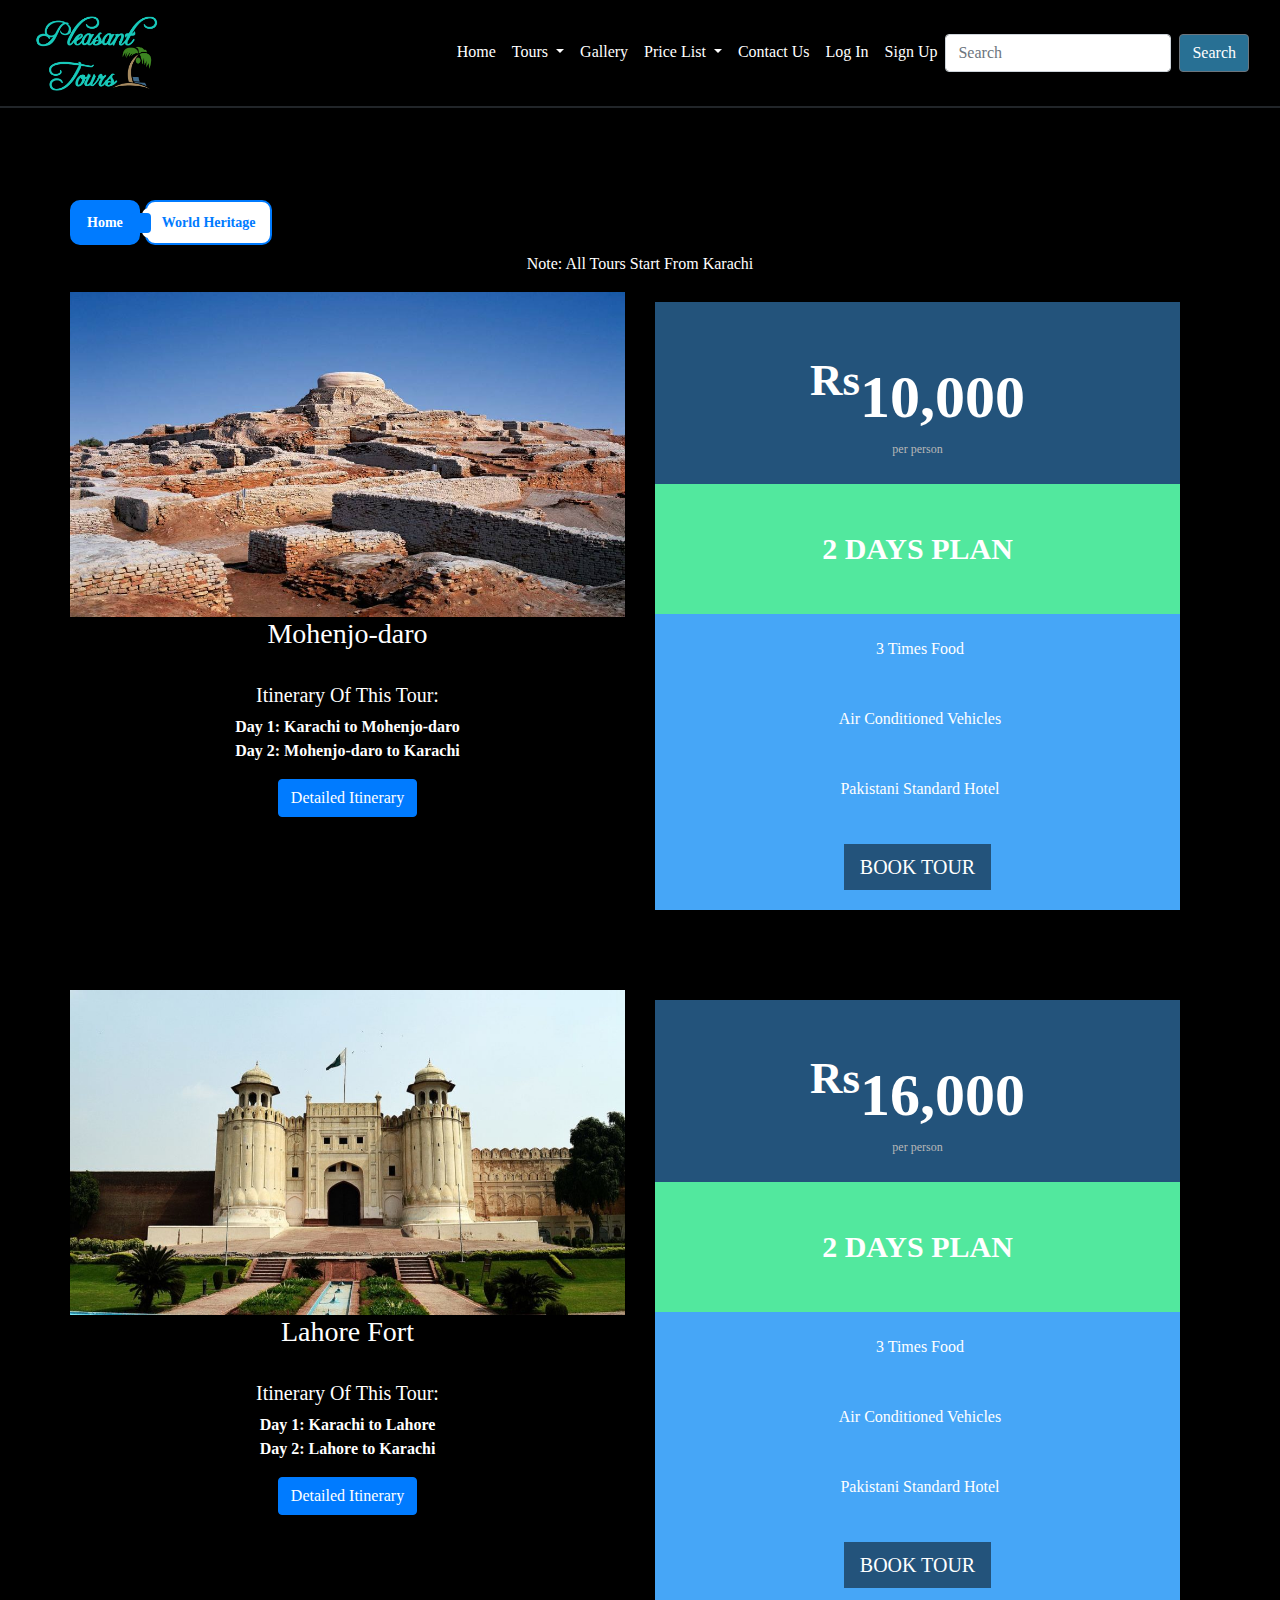
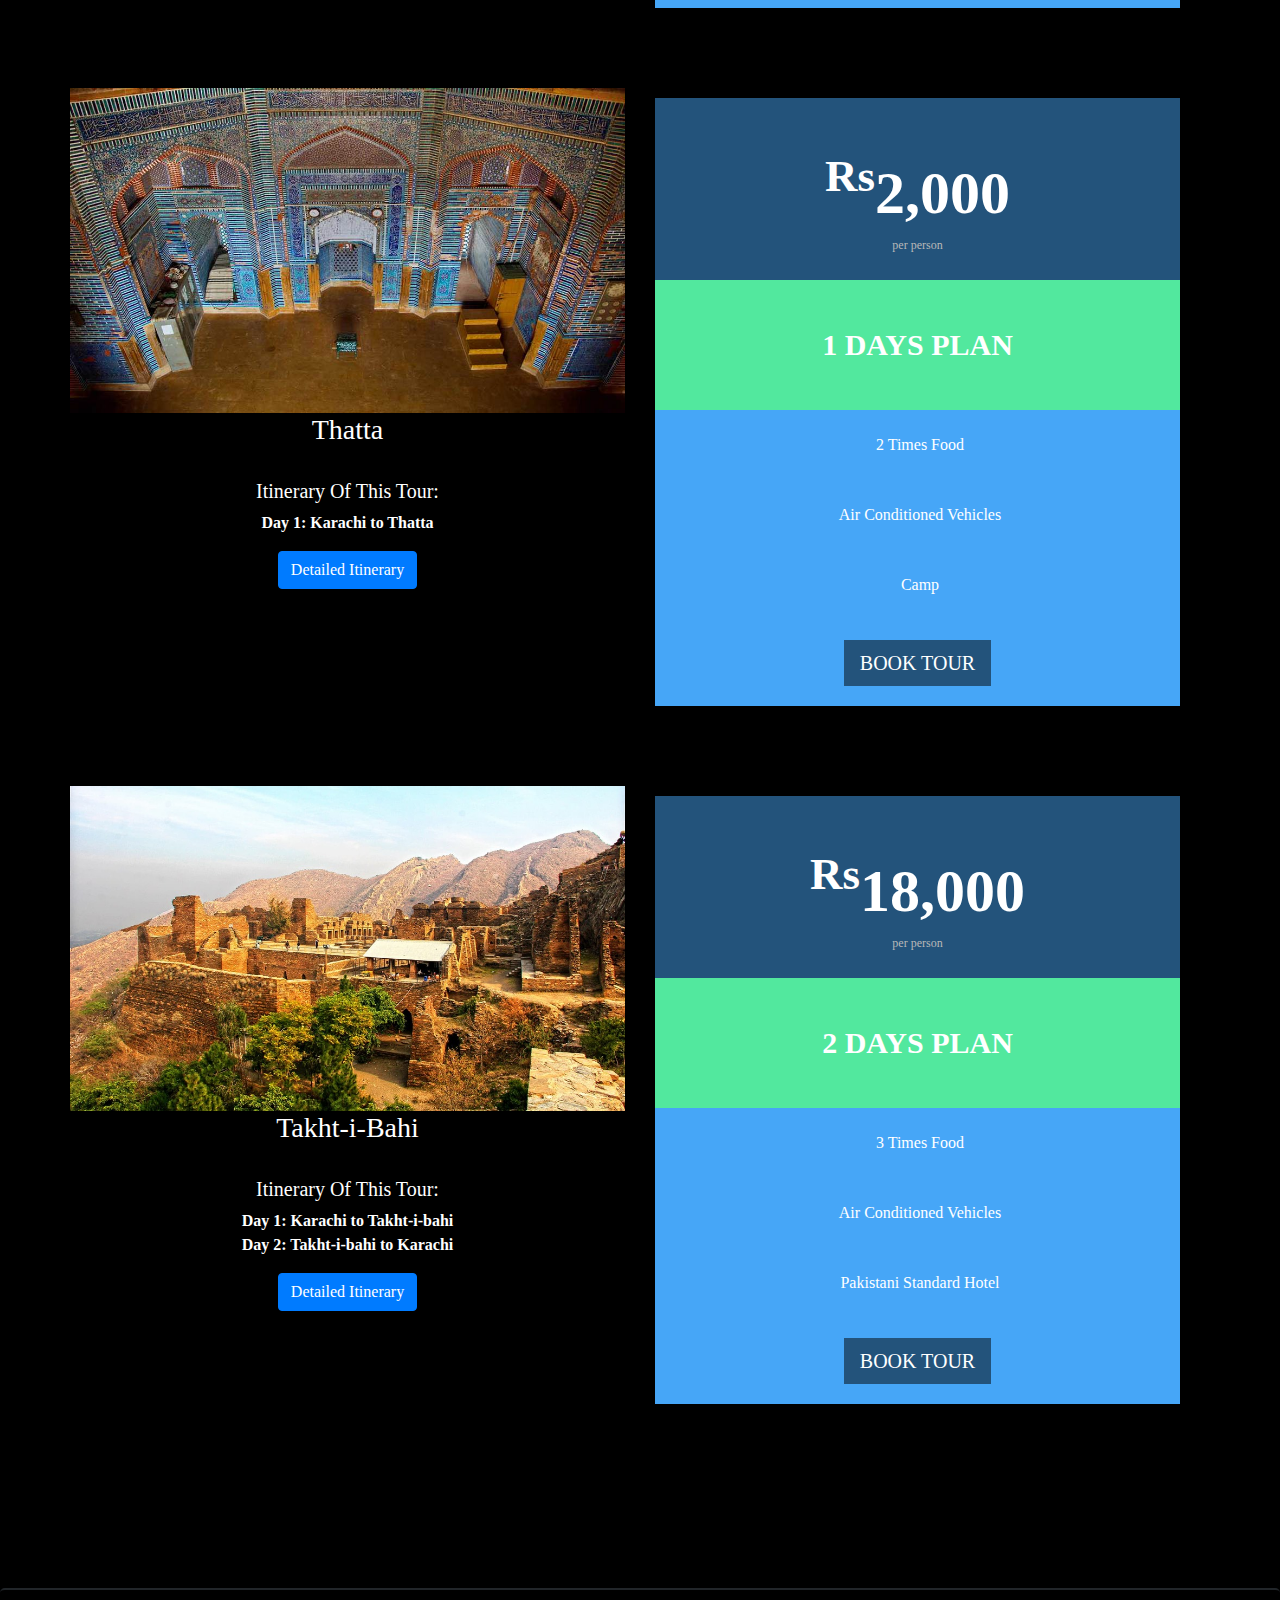
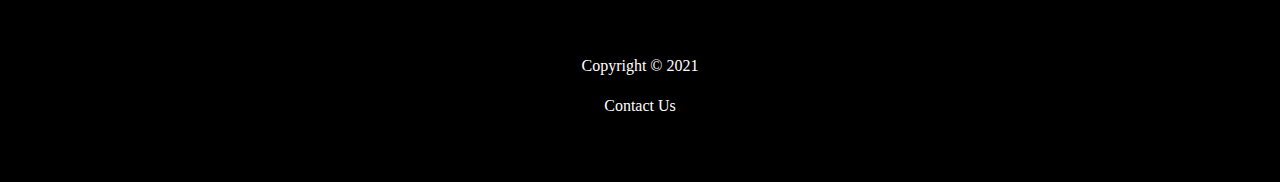
<file: Group A/Pleasant Tours/Project/world_heritage.html>
<!doctype html>
<html lang="en">
<head>
<meta charset="utf-8">
<title>World Heritage</title>

<meta name="viewport" content="width=device-width, initial-scale=1, shrink-to-fit=no">

<link rel="stylesheet" href="https://maxcdn.bootstrapcdn.com/bootstrap/4.5.2/css/bootstrap.min.css">

<link rel="stylesheet" type="text/css" href="css/price.css.css">

<link rel="stylesheet" type="text/css" href="css/breadcrumb.css">

<link rel="stylesheet" type="text/css" href="css/headfoot.css">

<link rel="stylesheet" type="text/css" href="css/login.css">

<link type="text/javascript" href="js/login.js">

<script src="https://ajax.googleapis.com/ajax/libs/jquery/3.5.1/jquery.min.js"></script>

<script src="https://cdnjs.cloudflare.com/ajax/libs/popper.js/1.16.0/umd/popper.min.js"></script>

<script src="https://maxcdn.bootstrapcdn.com/bootstrap/4.5.2/js/bootstrap.min.js"></script>

</head>

<body>

<nav class="navbar  justify-content-end navbar-expand-lg fixed-top header" >
  <div class="container-fluid">
    <a class="navbar-brand" href="index.html">
      <img class="logo horizontal-logo" src="image/logo.PNG" height="80" alt="logo">
    </a>
    
    <button class="navbar-toggler navbar-light" type="button" data-toggle="collapse" data-target="#navbarSupportedContent" aria-controls="navbarSupportedContent" aria-expanded="false" aria-label="Toggle navigation" >
      <span class="navbar-toggler-icon" ></span>
    </button>
    <div class="collapse navbar-collapse"  id="navbarSupportedContent">
      <ul class="navbar-nav ml-auto">
        <li class="nav-item">
          <a class="nav-link anch" href="index.html">Home</a>
        </li>
        <li class="nav-item dropdown ">
          <a class="nav-link dropdown-toggle anch" href="#" id="navbarDropdown1" role="button" data-toggle="dropdown" aria-haspopup="true" aria-expanded="false">
          Tours
          </a>
          <div class="dropdown-menu " style="background-color:white"  aria-labelledby="navbarDropdown1">
            <a class="dropdown-item" style="color:#000" href="beaches.html">Beaches</a>
            <a class="dropdown-item" style="color:#000" href="forts.html">Forts/Palaces</a>
            <a class="dropdown-item" style="color:#000" href="hillstations.html">Hill Stations</a>
            <a class="dropdown-item" style="color:#000" href="international.html">International</a>
            <a class="dropdown-item" style="color:#000" href="islands.html">Islands</a>
            <a class="dropdown-item" style="color:#000" href="mountains.html">Mountains</a>
            <a class="dropdown-item" style="color:#000" href="world_heritage.html">World Heritage</a>
          </div>
        </li>
        <li class="nav-item">
          <a class="nav-link anch" href="gallery.html">Gallery</a>
        </li>
        <li class="nav-item dropdown ">
          <a class="nav-link dropdown-toggle anch" href="#" id="navbarDropdown1" role="button" data-toggle="dropdown" aria-haspopup="true" aria-expanded="false">
          Price List
          </a>
          <div class="dropdown-menu " style="background-color:white"  aria-labelledby="navbarDropdown1">
            <a class="dropdown-item anch2"  href="documents/PleasantToursPriceList.docx">Download</a>
          </div>
        </li>
        <li class="nav-item">
          <a class="nav-link anch" href="contactus.html">Contact Us</a>
        </li>
        <li class="nav-item">
          <a class="nav-link anch" href="" data-toggle="modal" data-target="#loginModal">Log In</a>
        </li>
        <li class="nav-item">
          <a class="nav-link anch" href="signup.html">Sign Up</a>
        </li>
       
      </ul>
      
      <form onsubmit="event.preventDefault()" class="form-inline my-2 my-lg-0"> <input class="form-control mr-sm-2" type="text" placeholder="Search"> <button style="background-color:#287094" class="btn btn-secondary my-2 my-sm-0" type="submit">Search</button> </form>
      
    </div>
  </div>
</nav>



<br>
<br>
<br>
<br>
<br>
<br>
<br>






<div class="container">


<ol class="breadcrumb">
    <li><a href="index.html">Home</a></li>
    <li class="active">World Heritage</li>
</ol>




<center><p>Note: All Tours Start From Karachi </p></center>

<div id="mohenjo" class="row s1">  

<div class="col-md-6 col-sm-6">
<CENTER><img src="image/wh4.jpg" class="img-fluid" alt="Responsive image"><h3>Mohenjo-daro</h3>
<br>

<h5>Itinerary Of This Tour:</h5>
<p><strong>Day 1: Karachi to Mohenjo-daro<br>
Day 2: Mohenjo-daro to Karachi<br>

</strong></p>
<button class="btn btn-primary" type="button" data-toggle="collapse" data-target="#collapseExample1" aria-expanded="false" aria-controls="collapseExample">
    Detailed Itinerary
  </button>

<div class="collapse anch3" id="collapseExample1">
  <div class=" card-body">
   <p> <a class="anch " href="documents/Mohenjodaro.docx" target="_blank">Download</a></p>
  </div>
</div>
</CENTER>

</div>

        <div class="row col-md-6 col-sm-6 db-padding-btm db-attached">
           
            <div class="col-xs-12 col-sm-12 col-md-12 col-lg-12">
                 <div class="db-wrapper">
                <div class="db-pricing-eleven db-bk-color-two popular">
                    <div class="price">
                        <sup>Rs</sup>10,000
                                <small>per person</small>
                    </div>
                    <div class="type">
                        2 DAYS PLAN
                    </div>
                    <ul>

                        <li><i class="glyphicon "></i>3 Times Food </li>
                        <li><i class="glyphicon "></i>Air Conditioned Vehicles</li>
                        <li><i class="glyphicon "></i>Pakistani Standard Hotel</li>
                    </ul>
                    <div class="pricing-footer">

                        <a href="#" class="btn db-button-color-square btn-lg" data-toggle="modal" data-target="#loginModal">BOOK TOUR</a>
                    </div>
                </div>
                     </div>
            </div>
           

        </div>

    </div>
    
    
    <div id="lahore" class="row s1">  

<div class="col-md-6 col-sm-6">
<CENTER><img src="image/wh1.jpg" class="img-fluid" alt="Responsive image"><h3>Lahore Fort</h3>
<br>

<h5>Itinerary Of This Tour:</h5>
<p><strong>Day 1: Karachi to Lahore<br>
Day 2: Lahore to Karachi<br>

</strong></p>
<button class="btn btn-primary" type="button" data-toggle="collapse" data-target="#collapseExample2" aria-expanded="false" aria-controls="collapseExample">
    Detailed Itinerary
  </button>

<div class="collapse anch3" id="collapseExample2">
  <div class=" card-body">
   <p> <a class="anch " href="documents/Lahorefort.docx" target="_blank">Download</a></p>
  </div>
</div>
</CENTER>
</div>

        <div class="row col-md-6 col-sm-6 db-padding-btm db-attached">
           
            <div class="col-xs-12 col-sm-12 col-md-12 col-lg-12">
                 <div class="db-wrapper">
                <div class="db-pricing-eleven db-bk-color-two popular">
                    <div class="price">
                        <sup>Rs</sup>16,000
                                <small>per person</small>
                    </div>
                    <div class="type">
                        2 DAYS PLAN
                    </div>
                    <ul>

                        <li><i class="glyphicon "></i>3 Times Food </li>
                        <li><i class="glyphicon "></i>Air Conditioned Vehicles</li>
                        <li><i class="glyphicon "></i>Pakistani Standard Hotel</li>
                    </ul>
                    <div class="pricing-footer">

                        <a href="#" class="btn db-button-color-square btn-lg" data-toggle="modal" data-target="#loginModal">BOOK TOUR</a>
                    </div>
                </div>
                     </div>
            </div>
           

        </div>

    </div>
    
    
    <div id="thatta" class="row s1">  

<div class="col-md-6 col-sm-6">
<CENTER><img src="image/wh3.jpg" class="img-fluid" alt="Responsive image"><h3>Thatta</h3>
<br>

<h5>Itinerary Of This Tour:</h5>
<p><strong>Day 1: Karachi to Thatta<br>

</strong></p>
<button class="btn btn-primary" type="button" data-toggle="collapse" data-target="#collapseExample3" aria-expanded="false" aria-controls="collapseExample">
    Detailed Itinerary
  </button>

<div class="collapse anch3" id="collapseExample3">
  <div class=" card-body">
   <p> <a class="anch " href="documents/Thatta.docx" target="_blank">Download</a></p>
  </div>
</div>
</CENTER>
</div>

        <div class="row col-md-6 col-sm-6 db-padding-btm db-attached">
           
            <div class="col-xs-12 col-sm-12 col-md-12 col-lg-12">
                 <div class="db-wrapper">
                <div class="db-pricing-eleven db-bk-color-two popular">
                    <div class="price">
                        <sup>Rs</sup>2,000
                                <small>per person</small>
                    </div>
                    <div class="type">
                        1 DAYS PLAN
                    </div>
                    <ul>

                        <li><i class="glyphicon "></i>2 Times Food </li>
                        <li><i class="glyphicon "></i>Air Conditioned Vehicles</li>
                        <li><i class="glyphicon "></i>Camp</li>
                    </ul>
                    <div class="pricing-footer">

                        <a href="#" class="btn db-button-color-square btn-lg" data-toggle="modal" data-target="#loginModal">BOOK TOUR</a>
                    </div>
                </div>
                     </div>
            </div>
           

        </div>

    </div>
    
    
    <div id="takht" class="row s1">  

<div class="col-md-6 col-sm-6">
<CENTER><img src="image/wh2.jpg" class="img-fluid" alt="Responsive image"><h3>Takht-i-Bahi</h3>
<br>

<h5>Itinerary Of This Tour:</h5>
<p><strong>Day 1: Karachi to Takht-i-bahi<br>
Day 2: Takht-i-bahi to Karachi<br>

</strong></p>
<button class="btn btn-primary" type="button" data-toggle="collapse" data-target="#collapseExample4" aria-expanded="false" aria-controls="collapseExample">
    Detailed Itinerary
  </button>

<div class="collapse anch3" id="collapseExample4">
  <div class=" card-body">
   <p> <a class="anch " href="documents/Takhtibahi.docx" target="_blank">Download</a></p>
  </div>
</div>
</CENTER>
</div>

        <div class="row col-md-6 col-sm-6 db-padding-btm db-attached">
           
            <div class="col-xs-12 col-sm-12 col-md-12 col-lg-12">
                 <div class="db-wrapper">
                <div class="db-pricing-eleven db-bk-color-two popular">
                    <div class="price">
                        <sup>Rs</sup>18,000
                                <small>per person</small>
                    </div>
                    <div class="type">
                        2 DAYS PLAN
                    </div>
                    <ul>

                        <li><i class="glyphicon "></i>3 Times Food </li>
                        <li><i class="glyphicon "></i>Air Conditioned Vehicles</li>
                        <li><i class="glyphicon "></i>Pakistani Standard Hotel</li>
                    </ul>
                    <div class="pricing-footer">

                        <a href="#" class="btn db-button-color-square btn-lg" data-toggle="modal" data-target="#loginModal">BOOK TOUR</a>
                    </div>
                </div>
                     </div>
            </div>
           

        </div>

    </div>
    
    
    
    
    
    
    
    
    
    
    
    
    
    <div class="modal fade" id="loginModal" tabindex="-1" role="dialog" aria-labelledby="exampleModalLabel" aria-hidden="true">
  <div class="modal-dialog modal-dialog-centered" role="document">
    <div class="modal-content">
      <div class="modal-header border-bottom-0">
        <button type="button" class="close" data-dismiss="modal" aria-label="Close">
          <span aria-hidden="true">×</span>
        </button>
      </div>
      <div class="modal-body">
        <div class="form-title text-center">
          <h4>Login</h4>
        </div>
        <div class="d-flex flex-column text-center">
          <form>
            <div class="form-group">
              <input type="email" class="form-control" id="email1"placeholder="Your email address..." required>
            </div>
            <div class="form-group">
              <input type="password" class="form-control" id="password1" placeholder="Your password..." required>
            </div>
            <button type="button" class="btn btn-info btn-block btn-round" data-toggle="modal" data-target="#exampleModal123">Login</button>
          </form>
          
         
          <div class="d-flex justify-content-center social-buttons">
           
          </di>
        </div>
      </div>
    </div>
      <div class="modal-footer d-flex justify-content-center">
        <div class="signup-section">Not a member yet? <a href="signup.html" class="text-info"> Sign Up</a>.</div>
      </div>
  </div>
</div>
</div>
    
    
    
    
    
    
    
    <div class="modal fade" id="exampleModal123" tabindex="-1" role="dialog" aria-labelledby="exampleModalLabel" aria-hidden="true">
  <div class="modal-dialog" role="document">
    <div class="modal-content">
      <div class="modal-header">
        <h5 style="color:#000"  class="modal-title" id="exampleModalLabel">Congratulations You Have Signed In Successfully</h5>
        <button type="button" class="close" data-dismiss="modal" aria-label="Close">
          <span aria-hidden="true">&times;</span>
        </button>
      </div>
      <div class="modal-body">
        Now Enjoy Our Website
      </div>
      <div class="modal-footer">
        <button type="button" class="btn btn-secondary" data-dismiss="modal">Close</button>
        <button type="button" class="btn btn-primary" data-dismiss="modal">Save changes</button>
      </div>
    </div>
  </div>
</div>
    
    
    
    
    
    
    
    
    </div>
    






<br>
<br>
<br>


<div class="jumbotron text-center footer" style="margin-bottom:0; background-color:;">
  <p style="color:">Copyright &copy; 2021</p>
  <a class="anch" href="contactus.html">Contact Us</a>
 

</div>

</body>
</html>
</file>
<file: Group A/Pleasant Tours/Project/css/breadcrumb.css>
.breadcrumb{
    display: inline-block;
    padding: 0;
    margin: 0;
    background: transparent;
    overflow: hidden;
}
.breadcrumb li{
    float: left;
    margin-right: 5px;
    border: 2px solid #007bff;
    border-radius: 10px;
    background: #007bff;
    font-size: 14px;
    font-weight: bold;
    color: #fff;
    position: relative;
}
.breadcrumb li:last-child{
    padding: 10px 15px;
    background: #fff;
    margin-right: 0;
    color: #007bff;
}
.breadcrumb li:before{
    content: "" !important;
    width: 20px;
    height: 20px;
    border-radius: 4px;
    background: #007bff;
    position: absolute;
    top: 50%;
    right: -13px;
    z-index: 1;
    transform: translateY(-50%);
}
.breadcrumb li:last-child:before{ display: none; }
.breadcrumb li:after{
    content: "";
    display: block;
    width: 18px;
    height: 30px;
    border-radius: 7px;
    background: #fff;
    position: absolute;
    top: 50%;
    left: -5px;
    transform: translateY(-50%);
}
.breadcrumb li:first-child:after{ display: none; }
.breadcrumb li a{
    display: block;
    padding: 10px 15px 10px 25px;
    font-size: 14px;
    font-weight: bold;
    color: #fff;
}
.breadcrumb li:first-child a{ padding: 10px 15px; }
.breadcrumb li a:hover{ text-decoration: none; }
@media only screen and (max-width: 479px){
    .breadcrumb li a{
        padding: 7px 7px 7px 11px;
        font-size: 12px;
    }
    .breadcrumb li:last-child,
    .breadcrumb li:first-child a{
        padding: 7px;
        font-size: 12px;
    }
    .breadcrumb li:before{
        width: 15px;
        height: 18px;
        right: -12px;
    }
    .breadcrumb li:after{
        width: 13px;
        height: 22px;
        left: -7px;
    }
}
</file>
<file: Group A/Pleasant Tours/Project/css/headfoot.css>
.header{
	border-bottom-color::#fff;
	border-bottom-width:2px;
	border-bottom-style:solid;
	background-color:#000;
	}
	
.footer{
	border-top-color::#fff;
	border-top-width:2px;
	border-top-style:solid;
	background-color:#000;
	}
	
p, h1, h2, h3, h4, h5, h6, a, li, sup, div, button, input, label{
	font-family: 'Libre Baskerville', serif;
font-family: 'Lobster', cursive;
	}	
	


.navbar-toggler, .navbar-light {
  border-color:#fff;
  color:#fff;
  background-color:#fff;
} 
	
.s1{
	 animation: fadetop ease 3s;
	}
@keyframes fadetop {
   0% {
               opacity: 0;
               transform: translateX(-40px);
            }
            100% {
               opacity: 1;
               transform: translateX(0);
            }
}


.s2{
	 animation: fadetop ease 4s;
	}
@keyframes fadetop {
   0% {
               opacity: 0;
               transform: translateY(-40px);
            }
            100% {
               opacity: 1;
               transform: translateY(0);
            }
}


.s3{
	 animation: fadetop ease 3s;
	}
@keyframes fadetop {
   0% {
               opacity: 0;
               transform: translateY(40px);
            }
            100% {
               opacity: 1;
               transform: translateY(0);
            }
}

.s4{
	transition:all 1s ease-in-out;
	}

.s4:hover{
	transform:scale(1.2,1.2);
	}
	
body{
	background-color:#000;
	}
	
h1{
	color:#fff;
	}
	
h3, h4, h5, h6, h2, label{
	color:#fff;
	}
	
p{
	color:#fff;
	}

.anch{
	color:#fff;
	}
	
.anch2{
	color:#000;
	}
	
.anch3{
	background-color::#000;
	}

.nav-item::after{content:'';display:block;width:0px;height:2px;background:#287094;transition: 0.2s;}
.nav-item:hover::after{width:100%;}
.navbar-dark .navbar-nav .active > .nav-link, .navbar-dark .navbar-nav .nav-link.active, .navbar-dark .navbar-nav .nav-link.show, .navbar-dark .navbar-nav .show > .nav-link,.navbar-dark .navbar-nav .nav-link:focus, .navbar-dark .navbar-nav .nav-link:hover{color:#287094;}
.nav-link{padding:15px 5px;transition:0.2s;}
.dropdown-item.active, .dropdown-item:active{color:#287094;}
.dropdown-item:focus, .dropdown-item:hover{background:#287094;}
</file>
<file: Group A/Pleasant Tours/Project/css/indexcss.css>
.navbar .nav-item:not(:last-child) {
  margin-right: 35px;
}
 
.dropdown-toggle::after {
   transition: transform 0.15s linear; 
}
 
.show.dropdown .dropdown-toggle::after {
  transform: translateY(3px);
}

.dropdown-menu {
  margin-top: 0;
}

p, h3{
	text-transform:capitalize;
	}
	
#myall{
	
	}

.dnow {
  list-style-type: none;
  margin: 5px 30px 10px 30px;
  padding: 0;
}

.dnow li {
  float:left;
  margin: 0 5px 0 0;
  width: 130px;
  height: 40px;
  
}

.dnow label,
.dnow input {
  display: block;
  top: 0;
  left: 0;
  right: 0;
  bottom: 0;
  text-decoration:none;
}

.box1{
	
	width:100%;
	
	}

.dnow input[type="radio"] {
  opacity: 0.01;
  z-index: 100;
}

.dnow input[type="radio"]:checked+label,
.Checked+label {
  background: #287094;
}

.dnow label {
  padding: 5px;
  border: 1px solid #CCC;
  cursor: pointer;
  z-index: 90;
}

.dnow label:hover {
  background: #DDD;
}
</file>
<file: Group A/Pleasant Tours/Project/css/price.css.css>
.db-bk-color-one {
    background-color: #f55039;
}

.db-bk-color-two {
    background-color: #46A6F7;
}

.db-bk-color-three {
    background-color: #47887E;
}

.db-bk-color-six {
    background-color: #F59B24;
}

.db-padding-btm {
    padding-bottom: 50px;
}
.db-button-color-square {
    color: #fff;
    background-color: rgba(0, 0, 0, 0.50);
    border: none;
    border-radius: 0px;
    -webkit-border-radius: 0px;
    -moz-border-radius: 0px;
}

    .db-button-color-square:hover {
        color: #fff;
        background-color: rgba(0, 0, 0, 0.50);
        border: none;
    }


.db-pricing-eleven {
    margin-bottom: 30px;
    margin-top: 50px;
    text-align: center;
    box-shadow: 0 0 5px rgba(0, 0, 0, .5);
    color: #fff;
    line-height: 30px;
}

    .db-pricing-eleven ul {
        list-style: none;
        margin: 0;
        text-align: center;
        padding-left: 0px;
    }

        .db-pricing-eleven ul li {
            padding-top: 20px;
            padding-bottom: 20px;
            cursor: ;
        }

            .db-pricing-eleven ul li i {
                margin-right: 5px;
            }


    .db-pricing-eleven .price {
        background-color: rgba(0, 0, 0, 0.5);
        padding: 40px 20px 20px 20px;
        font-size: 60px;
        font-weight: 900;
        color: #FFFFFF;
    }

        .db-pricing-eleven .price small {
            color: #B8B8B8;
            display: block;
            font-size: 12px;
            margin-top: 22px;
        }

    .db-pricing-eleven .type {
        background-color: #52E89E;
        padding: 50px 20px;
        font-weight: 900;
        text-transform: uppercase;
        font-size: 30px;
    }

    .db-pricing-eleven .pricing-footer {
        padding: 20px;
    }

.db-attached > .col-lg-4,
.db-attached > .col-lg-3,
.db-attached > .col-md-4,
.db-attached > .col-md-3,
.db-attached > .col-sm-4,
.db-attached > .col-sm-3 {
    padding-left: 0;
    padding-right: 0;
}

.db-pricing-eleven.popular {
    margin-top: 10px;
}

    .db-pricing-eleven.popular .price {
        padding-top: 80px;
    }
</file>
<file: Group A/Pleasant Tours/Project/css/login.css>
.container {
  padding: 2rem 0rem;
}
 
@media (min-width: 576px) {
  .modal-dialog {
    max-width: 400px;
  }
  .modal-dialog .modal-content {
    padding: 1rem;
  }
}
.modal-header .close {
  margin-top: -1.5rem;
}
 
.form-title {
  margin: -2rem 0rem 2rem;
}
 
.btn-round {
  border-radius: 3rem;
}
 
.delimiter {
  padding: 1rem;
}
 
.social-buttons .btn {
  margin: 0 0.5rem 1rem;
}
 
.signup-section {
  padding: 0.3rem 0rem;
}
</file>
<file: Group A/Pleasant Tours/Project/css/signup.css>
.divider-text {
    position: relative;
    text-align: center;
    margin-top: 15px;
    margin-bottom: 15px;
}
.divider-text span {
    padding: 7px;
    font-size: 12px;
    position: relative;   
    z-index: 2;
}

.btn-facebook {
    background-color: #405D9D;
    color: #fff;
}
.btn-twitter {
    background-color: #42AEEC;
    color: #fff;
}
</file>
